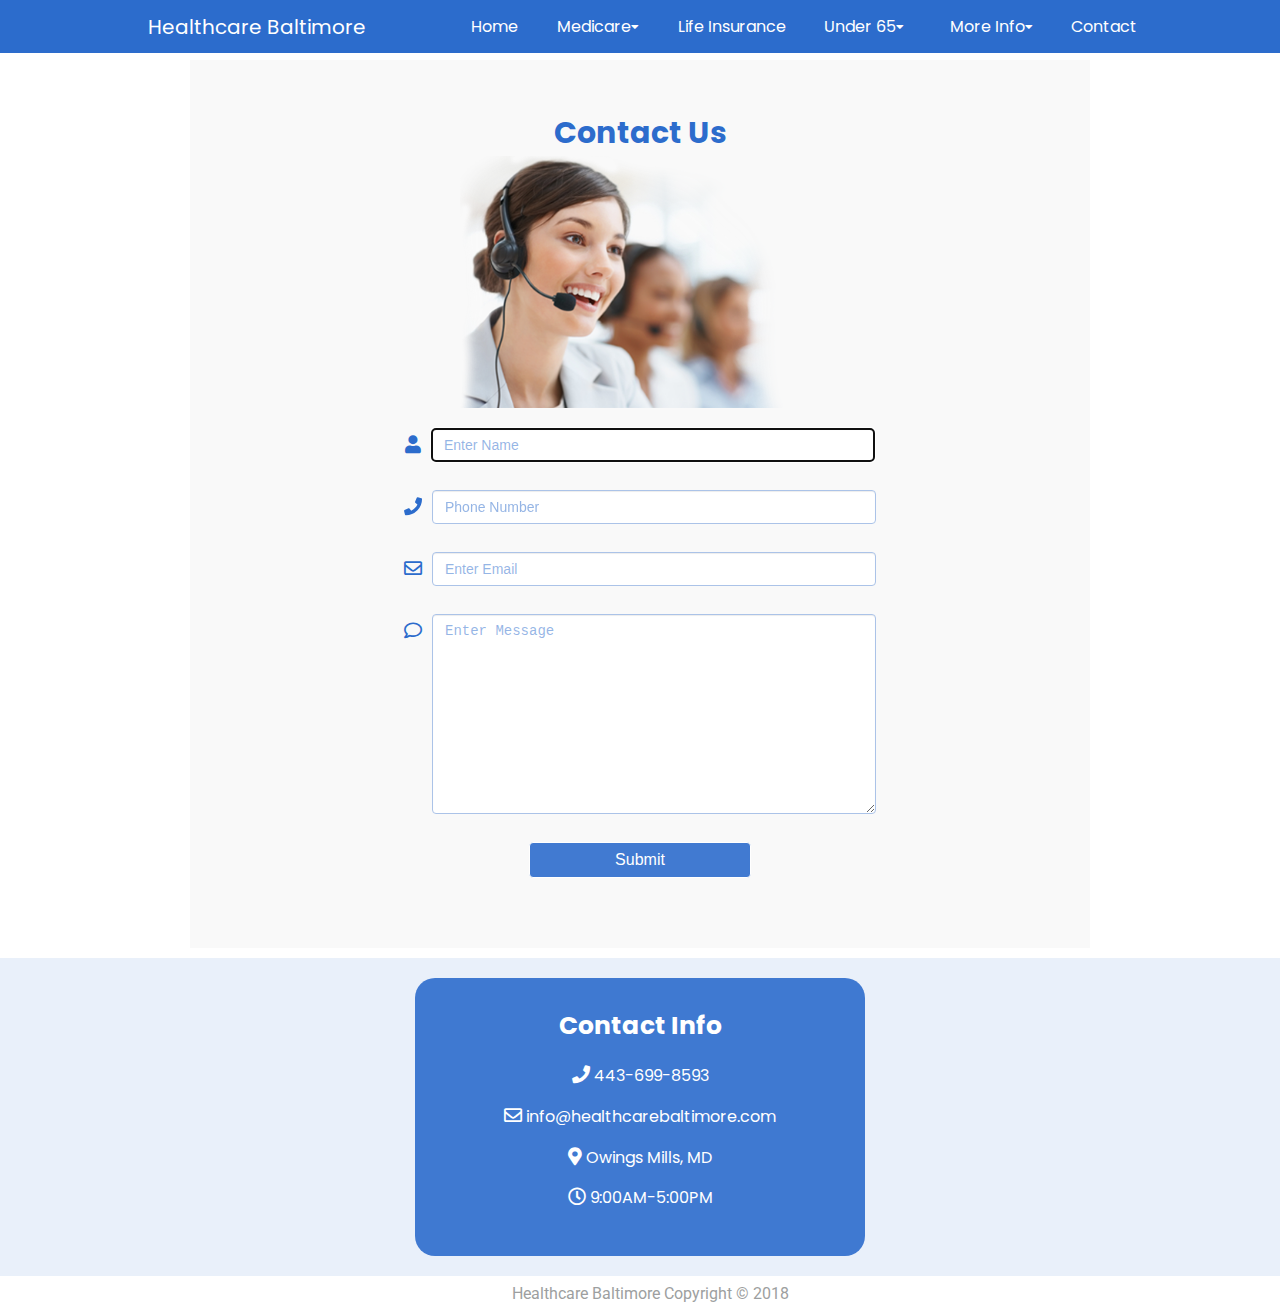
<file: contact.html>
<!DOCTYPE html>
<html>
  <head>
    <meta charset="utf-8">
    <meta name="viewport" content="width=device-width, initial-scale=1.0">
    
    <link href="https://fonts.googleapis.com/css?family=Poppins:300,400,500,600,700%7CRoboto%7CJosefin+Sans:100,300,400,500" rel="stylesheet" type="text/css">
    <link rel="stylesheet" href="https://use.fontawesome.com/releases/v5.1.0/css/all.css">
    <link rel="stylesheet" href="./css/style3.css">
    <title>Healthcare Baltimore</title>
  </head>
  <body>
 <div class="navTopContainer">
           <nav>
             
             <p id="brand">
               <a href="index.html">Healthcare Baltimore</a>
             </p>
             <div class="toggle">
               <a href="index.html">Healthcare Baltimore</a>
               <i class="fas fa-bars menu"></i>
             </div>
             <ul class="desktopView">
               <li><a href="index.html">Home</a></li>
               <li id="medicare" class="nestedMenu"><a href="#">Medicare <i class="fas fa-caret-down"></i></a>
                 <ul class="dropdownMenu hide">
                   <li class="medicareList"><a href="medicareSupplementPlan.html">Medicare Supplement Plans</a></li>
                   <li class="medicareList"><a href="medicareAdvantagePartC.html">Medicare Advantage (Part C)</a></li>
                 </ul>
               </li>
               <li><a href="lifeInsurance.html">Life Insurance</a></li>
               <li id="under65" class="nestedMenu"><a href="#">Under 65 <i class="fas fa-caret-down"></i></a>
                 <ul class="dropdownMenu hide">
                   <li class="under65List"><a href="individualHealthInsurance.html">Individual Healthcare</a></li>
                   <li class="under65List"><a href="groupHealthInsurance.html">Group Healthcare</a></li>
                 </ul>
               </li>
               <li id="moreInfo" class="nestedMenu"><a href="#">More Info <i class="fas fa-caret-down"></i></a>
                 <ul class="dropdownMenu hide">
                   <li class="moreInfoList"><a href="resources.html">Resources</a></li>
                   <li class="moreInfoList"><a href="seminars.html">Seminars</a></li>
                 </ul>
               </li>
               <li><a id="navBarContact" href="contact.html">Contact</a></li>
             </ul>
         </nav>
     </div>


    <section id="showcase">
      <div class="container" id="contentContainer">
        
          <div class="mainContent">
            <div class="showcase-one">

              <h2 id="contactUs">Contact Us</h2>
              <img class="photoTop" src="./img/contact-us.png" alt="">
              <div class="formContainer2">
              <form id="contactPageForm" action="./php/contact2.php" enctype="multipart/form-data" method="POST">
                
                <input type="hidden" name="sendtoemail" value="info@healthcarebaltimore.com">
                <input type='hidden' name='cgiemail-mailopt' value='sync' />
                
                <input type="hidden" name="subject" value="HealthcareBaltimore.com - Contact Form" />
                <input type="hidden" name="redirect" value="http://www.healthcarebaltimore.com" />

                <div class="form-group form-group2">
                  <div class="width100p2">
                    <label><i class="fas fa-user"></i> </label>
                    <input id="contactName2" class="form-control" type="text" name="name" value="" placeholder="Enter Name" required autofocus>
                  </div>
                </div>
                <div class="form-group form-group2">
                  <div class="width100p2">
                    <label><i class="fas fa-phone"></i> </label>
                    <input id="contactPhone2" class="form-control" type="tel" name="phone" value="" placeholder="Phone Number" required>
                  </div>
                </div>

                <div class="form-group form-group2">
                  <div class="width100p2">
                    <label><i class="far fa-envelope"></i> </label>
                    <input id="contactEmail2" class="form-control" type="email" name="email" value="" placeholder="Enter Email" required>
                  </div>
                </div>
                
                <div class="form-group form-group2">
                  <div class="width100p2">
                    <!-- <label>Message: </label> -->
                    <label for="message"> <i class="far fa-comment"></i></label>
                    <textarea id="contactMessage2" class="form-control form-control2" name="message" value="" placeholder="Enter Message" required></textarea>
                  </div>
                </div>
                <div class="form-group form-group2">
                <button type="submit" value="Send Message" class="btn btn-submit">Submit</button>
                </div>
                
                
              </form>
              </div>
            </div>
          </div>
       
      </div>
    </section>





    <section id="contact">
            <div class="contactFooterContainer">
              
              <div class="contactInfo">
                <h3 id="h3Contact">Contact Info</h3>
                <p class="eachContactInfo"><i class="fas fa-phone"></i> 443-699-8593</p>
                <p class="eachContactInfo"><i class="far fa-envelope"></i> info@healthcarebaltimore.com</p>
                <p class="eachContactInfo"><i class="fas fa-map-marker-alt"></i> Owings Mills, MD</p>
                <p class="eachContactInfo"><i class="far fa-clock"></i> 9:00AM-5:00PM</p>
              </div>
            </div>
        </section>

    <footer id="footer">
      <p id="copyrightText" class="text-center">Healthcare Baltimore Copyright &copy; 2018</p>
    </footer>

    <script
    src="https://code.jquery.com/jquery-3.2.1.js"
    integrity="sha256-DZAnKJ/6XZ9si04Hgrsxu/8s717jcIzLy3oi35EouyE="
    crossorigin="anonymous"></script>
    
  <script src="./js/app.js"></script>

  
</body>
</html>
</file>
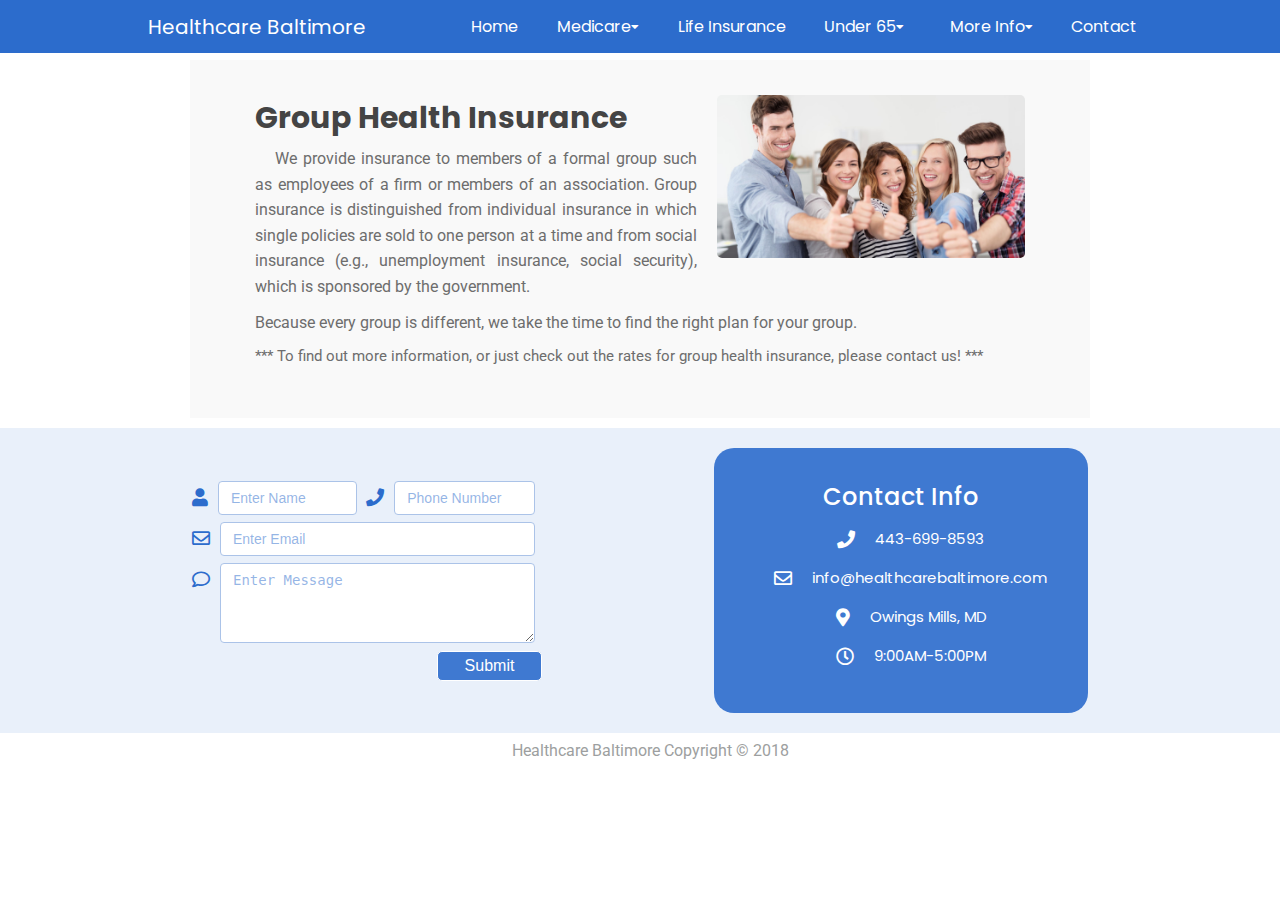
<file: groupHealthInsurance.html>
<!DOCTYPE html>
<html>
  <head>
    <meta charset="utf-8">
    <meta name="viewport" content="width=device-width, initial-scale=1.0">
    <link href="https://fonts.googleapis.com/css?family=Poppins:300,400,500,600,700%7CRoboto%7CJosefin+Sans:100,300,400,500" rel="stylesheet" type="text/css">
    <link rel="stylesheet" href="https://use.fontawesome.com/releases/v5.1.0/css/all.css">
    <link rel="stylesheet" href="./css/style2.css">
    <title>Healthcare Baltimore</title>
  </head>
  <body>
    <div class="navTopContainer">
              <nav>
                
                <p id="brand">
                  <a href="index.html">Healthcare Baltimore</a>
                </p>
                <div class="toggle">
                  <a href="index.html">Healthcare Baltimore</a>
                  <i class="fas fa-bars menu"></i>
                </div>
                <ul class="desktopView">
                  <li><a href="index.html">Home</a></li>
                  <li id="medicare" class="nestedMenu"><a href="#">Medicare <i class="fas fa-caret-down"></i></a>
                    <ul class="dropdownMenu hide">
                      <li class="medicareList"><a href="medicareSupplementPlan.html">Medicare Supplement Plans</a></li>
                      <li class="medicareList"><a href="medicareAdvantagePartC.html">Medicare Advantage (Part C)</a></li>
                    </ul>
                  </li>
                  <li><a href="lifeInsurance.html">Life Insurance</a></li>
                  <li id="under65" class="nestedMenu"><a href="#">Under 65 <i class="fas fa-caret-down"></i></a>
                    <ul class="dropdownMenu hide">
                      <li class="under65List"><a href="individualHealthInsurance.html">Individual Healthcare</a></li>
                      <li class="under65List"><a href="groupHealthInsurance.html">Group Healthcare</a></li>
                    </ul>
                  </li>
                  <li id="moreInfo" class="nestedMenu"><a href="#">More Info <i class="fas fa-caret-down"></i></a>
                    <ul class="dropdownMenu hide">
                      <li class="moreInfoList"><a href="resources.html">Resources</a></li>
                      <li class="moreInfoList"><a href="seminars.html">Seminars</a></li>
                    </ul>
                  </li>
                  <li><a id="navBarContact" href="contact.html">Contact</a></li>
                </ul>
            </nav>
        </div>


<section id="showcase">
  <div class="container" id="contentContainer">
    <div class="row">
          <div class="col-md-12 col-sm-12 mainContent">
            <div class="showcase-one">

              <img class="photoTop" src="./img/adultsHappy3.jpg" alt="">
              <h2>Group Health Insurance</h2>
              
              <p>We provide insurance to members of a formal group such as employees of a firm or members of an association. Group insurance is distinguished from individual insurance in which single policies are sold to one person at a time and from social insurance (e.g., unemployment insurance, social security), which is sponsored by the government.
              </p>
              <p class="noIndent">
                Because every group is different, we take the time to find the right plan for your group. 
              </p>

              <p class="noIndent smallText">
                *** To find out more information, or just check out the rates for group health insurance, please contact us! ***
              </p>
            
              
            </div>
          </div>
        </div>
      </div>
    </section>





   <section class="contactContainer">
               <div class="contactFooterContainer flexColumn">
                 <div class="formContainer">
                   <form class="info-left" action="./php/contact2.php" enctype="multipart/form-data" method="POST">

                     <input type="hidden" name="sendtoemail" value="info@healthcarebaltimore.com">
                     <input type='hidden' name='cgiemail-mailopt' value='sync' />
                     
                     <input type="hidden" name="subject" value="HealthcareBaltimore.com - Contact Form" />
                     <input type="hidden" name="redirect" value="http://www.healthcarebaltimore.com" />

                     <div class="form-group">
                       <div class="grouping">
                         <label><i class="fas fa-user"></i> </label>
                         <input id="contactName" class="form-control" type="text" name="name" value="" placeholder="Enter Name">
                       </div>
                       <div class="grouping">
                         <label><i class="fas fa-phone"></i> </label>
                         <input id="contactPhone" class="form-control" type="tel" name="phone" value="" placeholder="Phone Number">
                       </div>
                     </div>

                     <div class="form-group">
                       <div class="width100">
                         <label><i class="far fa-envelope"></i> </label>
                         <input id="contactEmail" class="form-control"  type="email" name="email" value="" placeholder="Enter Email">
                       </div>
                     </div>

                     <div class="form-group">
                       <div class="width100">
                         <label for="message"> <i class="far fa-comment"></i></label>
                         <textarea id="contactMessage" class="form-control" name="message" value="" placeholder="Enter Message"></textarea>
                       </div>
                     </div>
                     <button class="btn btn-submit">Submit</button>
                   </form>
                 </div>
                 <div class="contactInfo info-right">
                   <h3 id="h3Contact">Contact Info</h3>
                   <p class="eachContactInfo"><i class="fas fa-phone"></i> 443-699-8593</p>
                   <p class="eachContactInfo"><i class="far fa-envelope"></i> info@healthcarebaltimore.com</p>
                   <p class="eachContactInfo"><i class="fas fa-map-marker-alt"></i> Owings Mills, MD</p>
                   <p class="eachContactInfo"><i class="far fa-clock"></i> 9:00AM-5:00PM</p>
                 </div>
               </div>
             </section>

    <footer id="footer">
      <p id="copyrightText">Healthcare Baltimore Copyright &copy; 2018</p>
    </footer>

    <script
    src="https://code.jquery.com/jquery-3.2.1.js"
    integrity="sha256-DZAnKJ/6XZ9si04Hgrsxu/8s717jcIzLy3oi35EouyE="
    crossorigin="anonymous"></script>
    
    <script src="./js/app.js"></script>
  
</body>
</html>
</file>
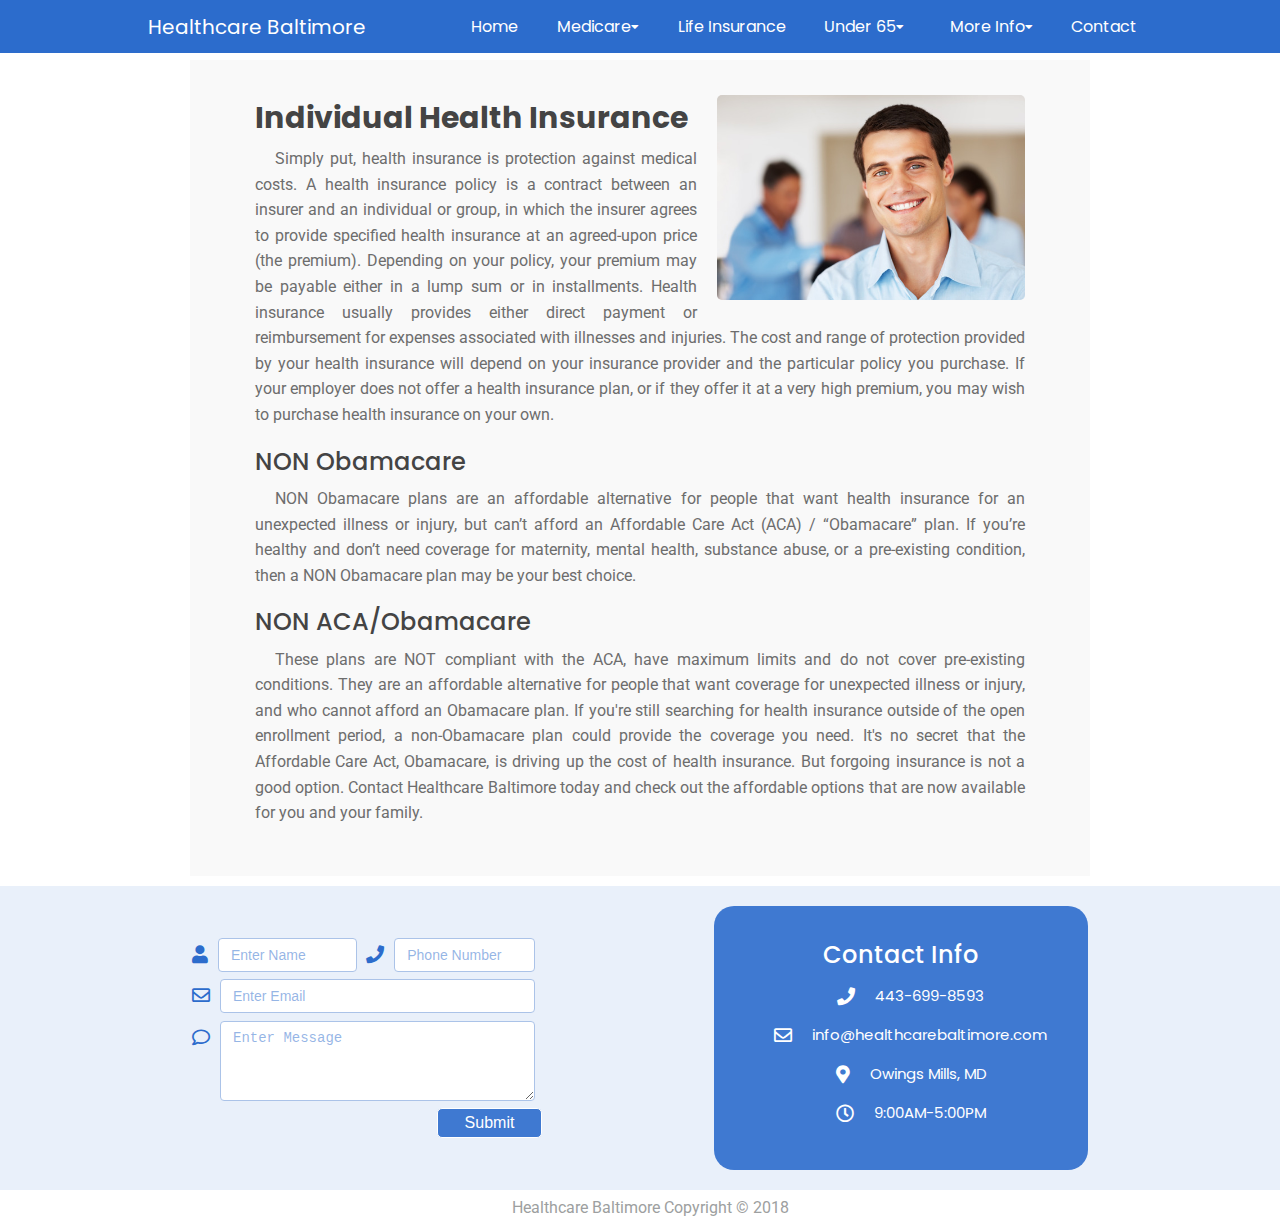
<file: individualHealthInsurance.html>
<!DOCTYPE html>
<html>
  <head>
    <meta charset="utf-8">
    <meta name="viewport" content="width=device-width, initial-scale=1.0">
    <link href="https://fonts.googleapis.com/css?family=Poppins:300,400,500,600,700%7CRoboto%7CJosefin+Sans:100,300,400,500" rel="stylesheet" type="text/css">
    <link rel="stylesheet" href="https://use.fontawesome.com/releases/v5.1.0/css/all.css">
    <link rel="stylesheet" href="./css/style2.css">
    <title>Healthcare Baltimore</title>
  
  </head>
  <body>
    <div class="navTopContainer">
              <nav>
                
                <p id="brand">
                  <a href="index.html">Healthcare Baltimore</a>
                </p>
                <div class="toggle">
                  <a href="index.html">Healthcare Baltimore</a>
                  <i class="fas fa-bars menu"></i>
                </div>
                <ul class="desktopView">
                  <li><a href="index.html">Home</a></li>
                  <li id="medicare" class="nestedMenu"><a href="#">Medicare <i class="fas fa-caret-down"></i></a>
                    <ul class="dropdownMenu hide">
                      <li class="medicareList"><a href="medicareSupplementPlan.html">Medicare Supplement Plans</a></li>
                      <li class="medicareList"><a href="medicareAdvantagePartC.html">Medicare Advantage (Part C)</a></li>
                    </ul>
                  </li>
                  <li><a href="lifeInsurance.html">Life Insurance</a></li>
                  <li id="under65" class="nestedMenu"><a href="#">Under 65 <i class="fas fa-caret-down"></i></a>
                    <ul class="dropdownMenu hide">
                      <li class="under65List"><a href="individualHealthInsurance.html">Individual Healthcare</a></li>
                      <li class="under65List"><a href="groupHealthInsurance.html">Group Healthcare</a></li>
                    </ul>
                  </li>
                  <li id="moreInfo" class="nestedMenu"><a href="#">More Info <i class="fas fa-caret-down"></i></a>
                    <ul class="dropdownMenu hide">
                      <li class="moreInfoList"><a href="resources.html">Resources</a></li>
                      <li class="moreInfoList"><a href="seminars.html">Seminars</a></li>
                    </ul>
                  </li>
                  <li><a id="navBarContact" href="contact.html">Contact</a></li>
                </ul>
            </nav>
        </div>


<section id="showcase">
  <div class="container" id="contentContainer">
    <div class="row">
          <div class="mainContent">
            <div class="showcase-one">
              <img class="photoTop" src="./img/individual3.jpg" alt="">
              <h2>Individual Health Insurance</h2>
              
              <p>Simply put, health insurance is protection against medical costs. A health insurance policy is a contract between an insurer and an individual or group, in which the insurer agrees to provide specified health insurance at an agreed-upon price (the premium). Depending on your policy, your premium may be payable either in a lump sum or in installments. Health insurance usually provides either direct payment or reimbursement for expenses associated with illnesses and injuries. The cost and range of protection provided by your health insurance will depend on your insurance provider and the particular policy you purchase. If your employer does not offer a health insurance plan, or if they offer it at a very high premium, you may wish to purchase health insurance on your own.
              </p>
            
              <h3 class="text-capitalize">NON Obamacare </h3>
              <p>NON Obamacare plans are an affordable alternative for people that want health insurance for an unexpected illness or injury, but can’t afford an Affordable Care Act (ACA) / “Obamacare” plan. If you’re healthy and don’t need coverage for maternity, mental health, substance abuse, or a pre-existing condition, then a NON Obamacare plan may be your best choice.</p>
            
              <h3 class="text-capitalize">NON ACA/Obamacare </h3>
              <p>
                These plans are NOT compliant with the ACA, have maximum limits and do not cover pre-existing conditions. They are an affordable alternative for people that want coverage for unexpected illness or injury, and who cannot afford an Obamacare plan.
                If you're still searching for health insurance outside of the open enrollment period, a non-Obamacare plan could provide the coverage you need. It's no secret that the Affordable Care Act, Obamacare, is driving up the cost of health insurance. But forgoing insurance is not a good option.  Contact Healthcare Baltimore today and check out the affordable options that are now available for you and your family.
              </p>
            </div>
          </div>
        </div>
      </div>
    </section>





 
    <section class="contactContainer">
                <div class="contactFooterContainer flexColumn">
                  <div class="formContainer">
                    <form class="info-left" action="./php/contact2.php" enctype="multipart/form-data" method="POST">

                      <input type="hidden" name="sendtoemail" value="info@healthcarebaltimore.com">
                      <input type='hidden' name='cgiemail-mailopt' value='sync' />
                      
                      <input type="hidden" name="subject" value="HealthcareBaltimore.com - Contact Form" />
                      <input type="hidden" name="redirect" value="http://www.healthcarebaltimore.com" />

                      <div class="form-group">
                        <div class="grouping">
                          <label><i class="fas fa-user"></i> </label>
                          <input id="contactName" class="form-control" type="text" name="name" value="" placeholder="Enter Name">
                        </div>
                        <div class="grouping">
                          <label><i class="fas fa-phone"></i> </label>
                          <input id="contactPhone" class="form-control" type="tel" name="phone" value="" placeholder="Phone Number">
                        </div>
                      </div>

                      <div class="form-group">
                        <div class="width100">
                          <label><i class="far fa-envelope"></i> </label>
                          <input id="contactEmail" class="form-control" type="email" name="email" value="" placeholder="Enter Email">
                        </div>
                      </div>

                      <div class="form-group">
                        <div class="width100">
                          <label for="message"> <i class="far fa-comment"></i></label>
                          <textarea id="contactMessage" class="form-control" name="message" value="" placeholder="Enter Message"></textarea>
                        </div>
                      </div>
                      <button class="btn btn-submit">Submit</button>
                    </form>
                  </div>
                  <div class="contactInfo info-right">
                    <h3 id="h3Contact">Contact Info</h3>
                    <p class="eachContactInfo"><i class="fas fa-phone"></i> 443-699-8593</p>
                    <p class="eachContactInfo"><i class="far fa-envelope"></i> info@healthcarebaltimore.com</p>
                    <p class="eachContactInfo"><i class="fas fa-map-marker-alt"></i> Owings Mills, MD</p>
                    <p class="eachContactInfo"><i class="far fa-clock"></i> 9:00AM-5:00PM</p>
                  </div>
                </div>
              </section>

    <footer id="footer">
      <p id="copyrightText">Healthcare Baltimore Copyright &copy; 2018</p>
    </footer>

    <script
    src="https://code.jquery.com/jquery-3.2.1.js"
    integrity="sha256-DZAnKJ/6XZ9si04Hgrsxu/8s717jcIzLy3oi35EouyE="
    crossorigin="anonymous"></script>
    
    <script src="./js/app.js"></script>
  
</body>
</html>
</file>
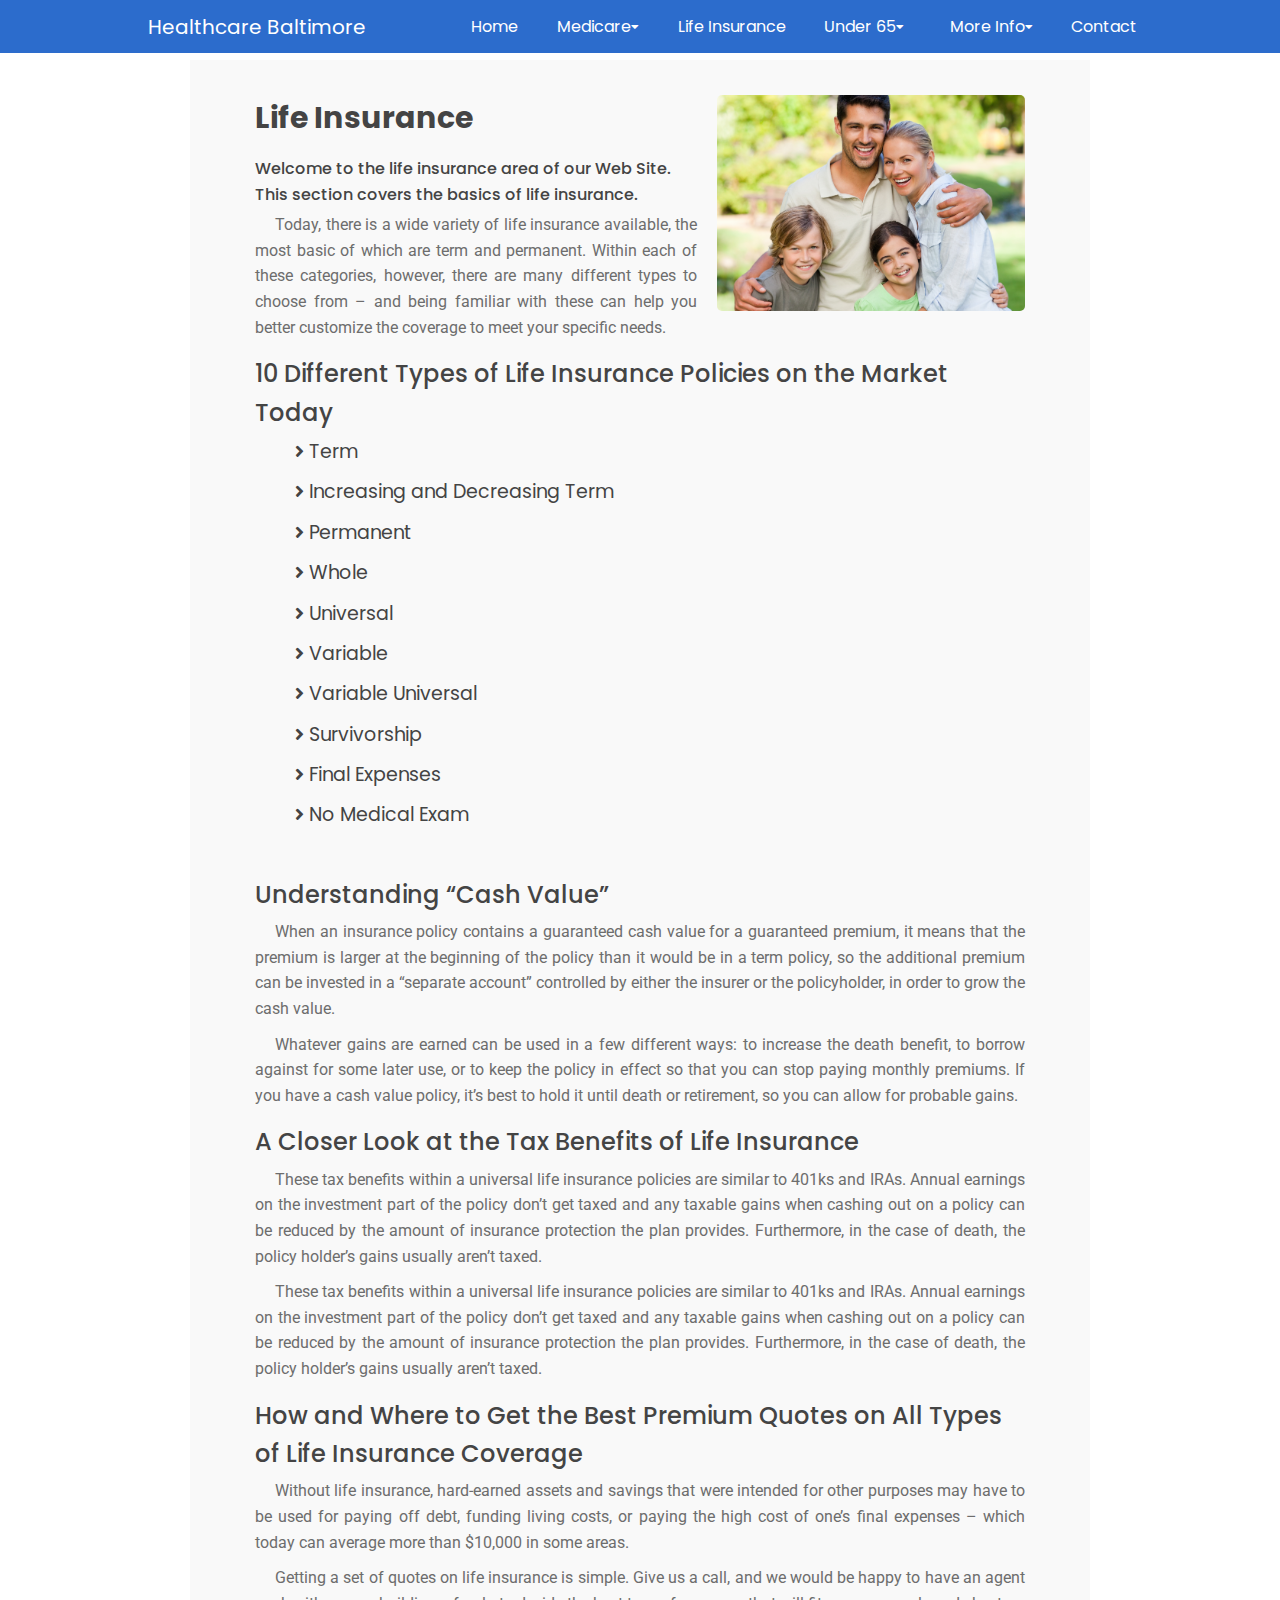
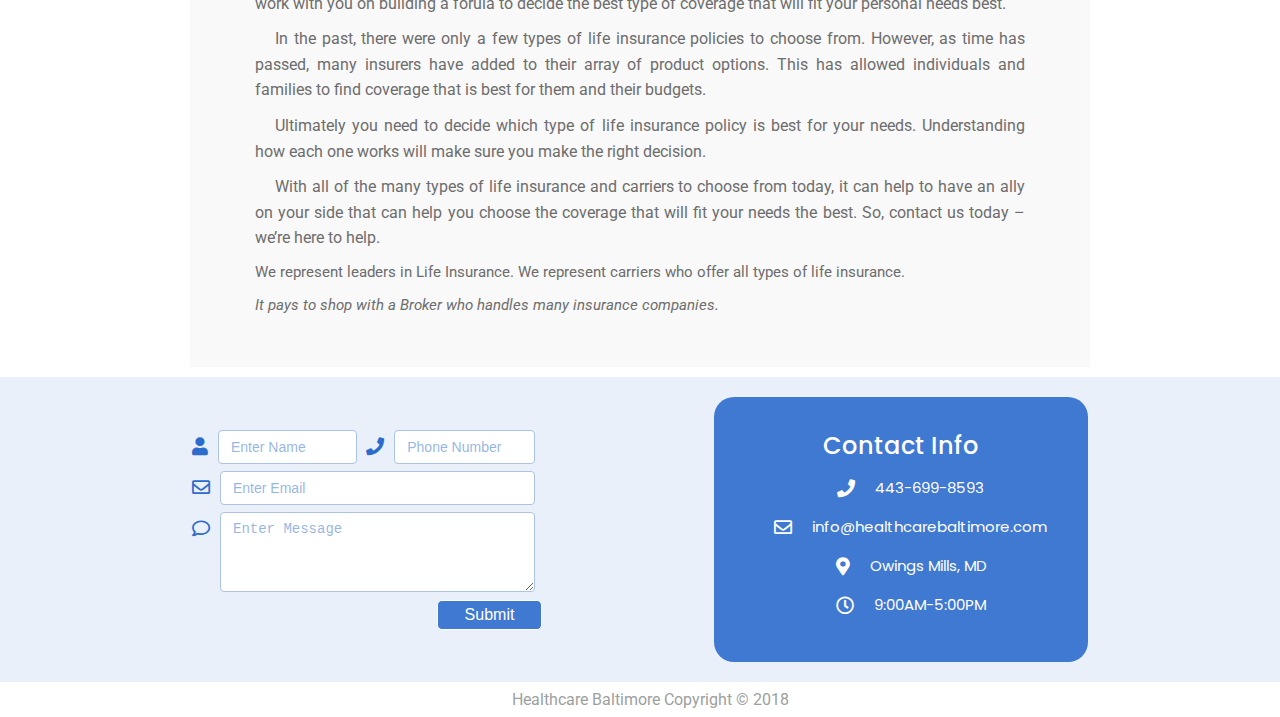
<file: lifeInsurance.html>
<!DOCTYPE html>
<html>
  <head>
    <meta charset="utf-8">
    <meta name="viewport" content="width=device-width, initial-scale=1.0">
    <link href="https://fonts.googleapis.com/css?family=Poppins:300,400,500,600,700%7CRoboto%7CJosefin+Sans:100,300,400,500" rel="stylesheet" type="text/css">
    <link rel="stylesheet" href="https://use.fontawesome.com/releases/v5.1.0/css/all.css">
    <link rel="stylesheet" href="./css/style2.css">
    <title>Healthcare Baltimore</title>
  </head>
<body>
  <div class="navTopContainer">
            <nav>
              
              <p id="brand">
                <a href="index.html">Healthcare Baltimore</a>
              </p>
              <div class="toggle">
                <a href="index.html">Healthcare Baltimore</a>
                <i class="fas fa-bars menu"></i>
              </div>
              <ul class="desktopView">
                <li><a href="index.html">Home</a></li>
                <li id="medicare" class="nestedMenu"><a href="#">Medicare <i class="fas fa-caret-down"></i></a>
                  <ul class="dropdownMenu hide">
                    <li class="medicareList"><a href="medicareSupplementPlan.html">Medicare Supplement Plans</a></li>
                    <li class="medicareList"><a href="medicareAdvantagePartC.html">Medicare Advantage (Part C)</a></li>
                  </ul>
                </li>
                <li><a href="lifeInsurance.html">Life Insurance</a></li>
                <li id="under65" class="nestedMenu"><a href="#">Under 65 <i class="fas fa-caret-down"></i></a>
                  <ul class="dropdownMenu hide">
                    <li class="under65List"><a href="individualHealthInsurance.html">Individual Healthcare</a></li>
                    <li class="under65List"><a href="groupHealthInsurance.html">Group Healthcare</a></li>
                  </ul>
                </li>
                <li id="moreInfo" class="nestedMenu"><a href="#">More Info <i class="fas fa-caret-down"></i></a>
                  <ul class="dropdownMenu hide">
                    <li class="moreInfoList"><a href="resources.html">Resources</a></li>
                    <li class="moreInfoList"><a href="seminars.html">Seminars</a></li>
                  </ul>
                </li>
                <li><a id="navBarContact" href="contact.html">Contact</a></li>
              </ul>
          </nav>
      </div>

  <section id="showcase">
    <div class="container" id="contentContainer">
      <div class="row">
          <div class="col-md-12 col-sm-12 mainContent">
            <div class="showcase-one">
               <img class="photoTop" src="./img/happy-family.jpg" alt="">
              <h2>Life Insurance</h2>
              <h3 class="text-capitalize h3smaller">Welcome to the life insurance area of our Web Site. This section covers the basics of life insurance. </h3>
              <p>Today, there is a wide variety of life insurance available, the most basic of which are term and permanent. Within each of these categories, however, there are many different types to choose from – and being familiar with these can help you better customize the coverage to meet your specific needs.</p>

              <h3 class="text-capitalize">10 Different Types of Life Insurance Policies on the Market Today</h3>
              <div class="tenTypesContainer">
                <p class="tenTypes"><i class="fas fa-angle-right"></i> Term</p>
                <div class="tenTypesTextBox">
                  <h4>Term Life Insurance Policies</h4>
                  <p class="tenTypesText">
                    Term life insurance is considered to be the most basic of life insurance that can be purchased. This is because term life offers just pure death benefit protection only, without any cash value builds up within the policy. Because of this, term life insurance is often very affordable – especially for those applicants who are younger and in good health at the time they apply for the coverage. 
                  </p>
                  <p class="tenTypesText">
                  	With term life insurance, coverage is purchased for a certain length of time, such as for ten years, 15 years, 20 years, 25 years, and 30 years – and in some cases, even longer. There is also a 1-year renewable term life insurance option that is offered by many of the best life insurance carriers.
                  </p>
                  <p class="tenTypesText">
                  	Typically, when purchasing a level term life insurance policy, the amount of the premium will remain the same throughout the period that the policy is in force. Provided that the insured survives throughout the time period of the policy, and he or she wishes to remain covered by life insurance, they will need to re-qualify for a new policy at their then-current age and health status. At that time, the premium on a new life insurance policy may be quite a bit higher. In some cases, a term life insurance policy may have an option to convert the coverage over into a permanent life insurance plan.
                  </p>
                </div>
              </div>
              
              <div class="tenTypesContainer">
                <p class="tenTypes"><i class="fas fa-angle-right"></i> Increasing and Decreasing Term</p>
                <div class="tenTypesTextBox">
                 <h4>Increasing and Decreasing Term Life Insurance Coverage</h4>
                 <p class="tenTypesText">
                  On some types of term life insurance, the death benefit will go down over time. These are known as decreasing term life insurance policies. (The premium, however, will usually remain the same). With a decreasing term policy, the policy ends when the death benefit reaches zero.
                </p>
                <p class="tenTypesText">
                	An individual may want to purchase a decreasing term life insurance policy to cover the balance of their unpaid mortgage. Each year, as the amount of the mortgage balance decreases, so does the amount of the insurance coverage – until eventually both will end.
                </p>
                <p class="tenTypesText">
                	There are also term policies where the death benefit increases over time. Often, this benefit will be purchased as a cost of living rider on the policy. A young parent may consider this type of policy as their coverage needs increase.
                </p>
              </div>
            </div>

            <div class="tenTypesContainer">
              <p class="tenTypes"><i class="fas fa-angle-right"></i> Permanent</p>
              <div class="tenTypesTextBox">
              	<h4>Permanent Life Insurance Coverage</h4>
                <p class="tenTypesText">
                  Permanent Life Insurance is different from term insurance, because it offers both death benefit protection, as well as a cash value component. It also differs because as the name suggests, it does not have a time limit like term insurance, but rather is intended to last for the remainder of the insured’s lifetime – provided that the premium is paid. There are many different types of permanent life insurance.
                </p>
              </div>
            </div>

            <div class="tenTypesContainer">
              <p class="tenTypes"><i class="fas fa-angle-right"></i> Whole</p>
              <div class="tenTypesTextBox">
              	<h4>Whole Life Insurance Coverage</h4>
                <p class="tenTypesText">
                  The simplest type of permanent life insurance coverage is Whole Life. With this type of coverage, the premium amount is locked in, and will remain the same throughout the entire lifetime of the policy. This can be helpful for those who need to stick to a budget. It also means that if a person purchases a whole life policy at a very young age, they will still pay the same amount of premium when they get older – regardless of advancing age, or even an adverse health issue.
                </p>
                <p class="tenTypesText">
                 In some cases, where a person’s pre-existing conditions require the individual to buy high risk life insurance, some graded whole life policies are the only option.
               </p>
               <p class="tenTypesText">
                 The cash that is in the cash value (see below for cash value explanation) component of a whole life insurance policy is allowed to grow on a tax-deferred basis. This means that the gain on these funds will not be taxed until or unless they are withdrawn – allowing them to compound exponentially over time.
               </p>
               <p class="tenTypesText">
                 At first, the cash in a whole life insurance policy will grow slowly. This is because the majority of the early premium dollars will go towards paying the agent’s commission and the insurance costs. However, over the years, the cash in a whole life policy can steadily grow, often with a minimum guaranteed rate of return.
               </p>
               <p class="tenTypesText">
                 Some whole life insurance policies will even provide dividends to their policyholders. Because these are considered to be a return of premium to the policyholder, they are also not taxed. Dividends can also help the cash value in a policy grow significantly – although they are never guaranteed.
               </p>
             </div>
           </div>

           <div class="tenTypesContainer">
            <p class="tenTypes"><i class="fas fa-angle-right"></i> Universal</p>
            <div class="tenTypesTextBox">
             <h4>Universal Life Insurance Coverage</h4>
             <p class="tenTypesText">
              Another form of permanent coverage is Universal Life Insurance. This type of life insurance also provides a death benefit and a cash value component where the funds are allowed to grow tax-deferred.
            </p>
            <p class="tenTypesText">
              Universal Life Insurance is more flexible than whole life coverage, though. This is because the policyholder is allowed – within certain guidelines – to choose how much of his or her premium dollars will go towards the policy’s death benefit, and how much will go towards the policy’s cash value.
            </p>
            <p class="tenTypesText">
              Because universal life is a permanent life insurance policy, the policyholder will have access to their cash value account. So, just as with a whole life plan, the cash can be borrowed or withdrawn for any reason – including paying off debt, supplementing retirement income, or even going on a vacation.
            </p>
          </div>
        </div>

        <div class="tenTypesContainer">
          <p class="tenTypes"><i class="fas fa-angle-right"></i> Variable</p>
          <div class="tenTypesTextBox">
           <h4>Variable Life Insurance Coverage</h4>
           <p class="tenTypesText">
            Variable Life Insurance is also a form of permanent life insurance coverage. These types of life insurance policies offer a death benefit, as well as a cash component. However, with variable life insurance, the policyholder can take part in a variety of different investment options, such as equities.
          </p>
          <p class="tenTypesText">
            This means that their funds have the opportunity to grow a great deal more than the funds in a whole life policy can. It also means that there can be more risk as funds are exposed to the ups and downs of the equities market.
          </p>
          <p class="tenTypesText">
            It is important to note that while the policyholder can increase their funds based on market movements, their cash is not invested directly in the market. Rather, it is invested in “sub-accounts” by the insurance company.
          </p>
          <p class="tenTypesText">
            With a variable life insurance policy, the death benefit may go up or down – however; it will not go below the set guaranteed amount. This is usually the original amount of death benefit that is purchased at the time of policy application.
          </p>
        </div>
      </div>

      <div class="tenTypesContainer">
        <p class="tenTypes"><i class="fas fa-angle-right"></i> Variable Universal</p>
        <div class="tenTypesTextBox">
         <h4>Variable Universal Life Insurance Coverage</h4>
         <p class="tenTypesText">
          Variable Universal Life Insurance is similar to regular universal life insurance coverage, except in this case, the policyholder is allowed to invest the cash in their policy into different types of investments such as mutual funds. Also, there will be no guaranteed minimum cash value in this type of policy.
        </p>
      </div>
    </div>

    <div class="tenTypesContainer">
      <p class="tenTypes"><i class="fas fa-angle-right"></i> Survivorship</p>
      <div class="tenTypesTextBox">
       <h4>Survivorship Life Insurance Coverage</h4>
       <p class="tenTypesText">
        With a Survivorship Life Insurance policy, there is more than one person that is covered. These policies can be set up in a couple of different ways. One way is first to die. With this type of policy, the coverage is designed to pay out when the first person passes away.
      </p>
      <p class="tenTypesText">
        In most instances, the premium that is charged for this type of policy can be higher than for a policy on just one insured. However, it can often be less than purchasing two separate life insurance policies.
      </p>
      <p class="tenTypesText">
        There are also joint and survivor, or last to die life insurance policies. With these policies, the coverage pays out when the second person on the coverage passes away. These can either be term or permanent coverage.
      </p>
      <p class="tenTypesText">
        These policies can also have other advantages, in that they typically will cost less than two separate life insurance policies, and they may have less strict underwriting criteria – especially if one of the individuals is in very good health.
      </p>
    </div>
  </div>

  <div class="tenTypesContainer">
    <p class="tenTypes"><i class="fas fa-angle-right"></i> Final Expenses</p>
    <div class="tenTypesTextBox">
     <h4>Final Expense Life Insurance Coverage</h4>
     <p class="tenTypesText">
      Final Expense Life insurance coverage is often called burial insurance and is purchased by those who are considered “seniors,” or between the ages of 50 and 85 – although there are some insurance companies who will sell policies to applicants who are older.
    </p>
    <p class="tenTypesText">
      This type of coverage is typically geared towards those who want to ensure that their loved ones will not be saddled with the high cost of a funeral and other related expenses such as a headstone, burial, flowers, and memorial service.
    </p>
    <p class="tenTypesText">
      Today, the average cost of such items nationwide can be in the range of $10,000 – an amount that many families just simply do not have readily available. So, a final expense life insurance policy can help.
    </p>
    <p class="tenTypesText">
      Final expense coverage can be either term or permanent – and oftentimes the underwriting requirements are not stringent. Also, the premium cost for this type of coverage is usually not high, even though the applicants are usually older.
    </p>
  </div>
</div>

<div class="tenTypesContainer">
  <p class="tenTypes"><i class="fas fa-angle-right"></i> No Medical Exam</p>
  <div class="tenTypesTextBox">
   <h4>No Medical Exam Life Insurance Coverage</h4>
   <p class="tenTypesText">
    As its name implies, No Medical Exam Life Insurance coverage will not require that an applicant undergo a medical examination as a part of the underwriting process. In many cases, when applying for life insurance, individuals must meet with a paramedical professional who will ask them in-depth health questions, and will also take from them a blood and urine sample.
  </p>
  <p class="tenTypesText">
    Because of this, those who have certain types of adverse health conditions may be denied for the life insurance that they need. But, with no medical exam coverage, they could be approved for the coverage that they need – and, because there are no medical underwriting requirements to contend with, these policies are often approved within just a day or two after application.
  </p>
  <p class="tenTypesText">
    While no medical exam life insurance is the best option for some, we recommend if you feel passing a typical life insurance medical exam is possible, that you try one of the above options before choosing this type of life insurance. This will ensure you are getting the best bang for your buck, and possibly help achieve lower premium rates.
  </p>
</div>
</div> 

</div> 
</div> 

<div class="col-md-12 col-sm-12 mainContent">
  <div class="showcase-one">
    <h3 class="text-capitalize">Understanding “Cash Value”</h3>
    <p>
      When an insurance policy contains a guaranteed cash value for a guaranteed premium, it means that the premium is larger at the beginning of the policy than it would be in a term policy, so the additional premium can be invested in a “separate account” controlled by either the insurer or the policyholder, in order to grow the cash value.
    </p>
    <p>
      Whatever gains are earned can be used in a few different ways: to increase the death benefit, to borrow against for some later use, or to keep the policy in effect so that you can stop paying monthly premiums. If you have a cash value policy, it’s best to hold it until death or retirement, so you can allow for probable gains.
    </p>

    <h3 class="text-capitalize">A Closer Look at the Tax Benefits of Life Insurance</h3>
    <p>
      These tax benefits within a universal life insurance policies are similar to 401ks and IRAs. Annual earnings on the investment part of the policy don’t get taxed and any taxable gains when cashing out on a policy can be reduced by the amount of insurance protection the plan provides. Furthermore, in the case of death, the policy holder’s gains usually aren’t taxed.
    </p>
    <p>
      These tax benefits within a universal life insurance policies are similar to 401ks and IRAs. Annual earnings on the investment part of the policy don’t get taxed and any taxable gains when cashing out on a policy can be reduced by the amount of insurance protection the plan provides. Furthermore, in the case of death, the policy holder’s gains usually aren’t taxed.
    </p>
    <h3 class="text-capitalize">How and Where to Get the Best Premium Quotes on All Types of Life Insurance Coverage</h3>
    <p>
      Without life insurance, hard-earned assets and savings that were intended for other purposes may have to be used for paying off debt, funding living costs, or paying the high cost of one’s final expenses – which today can average more than $10,000 in some areas.
    </p>
    <p>
      Getting a set of quotes on life insurance is simple. Give us a call, and we would be happy to have an agent work with you on building a forula to decide the best type of coverage that will fit your personal needs best.
    </p>
    <p>
      In the past, there were only a few types of life insurance policies to choose from. However, as time has passed, many insurers have added to their array of product options. This has allowed individuals and families to find coverage that is best for them and their budgets.
    </p>
    <p>
      Ultimately you need to decide which type of life insurance policy is best for your needs.  Understanding how each one works will make sure you make the right decision.
    </p>
    <p>
      With all of the many types of life insurance and carriers to choose from today, it can help to have an ally on your side that can help you choose the coverage that will fit your needs the best. So, contact us today – we’re here to help.
    </p>
    <p class="noIndent smallText">
      We represent leaders in Life Insurance. We represent carriers who offer all types of life insurance.
    </p>
    <p class="noIndent smallText">
      <em>It pays to shop with a Broker who handles many insurance companies.</em>
    </p>
  </div>
</div>
</div> 
</div>
</section>







<section class="contactContainer">
            <div class="contactFooterContainer flexColumn">
              <div class="formContainer">
                <form class="info-left" action="./php/contact2.php" enctype="multipart/form-data" method="POST">

                  <input type="hidden" name="sendtoemail" value="info@healthcarebaltimore.com">
                  <input type='hidden' name='cgiemail-mailopt' value='sync' />
                  
                  <input type="hidden" name="subject" value="HealthcareBaltimore.com - Contact Form" />
                  <input type="hidden" name="redirect" value="http://www.healthcarebaltimore.com" />

                  <div class="form-group">
                    <div class="grouping">
                      <label><i class="fas fa-user"></i> </label>
                      <input id="contactName" class="form-control" type="text" name="name" value="" placeholder="Enter Name">
                    </div>
                    <div class="grouping">
                      <label><i class="fas fa-phone"></i> </label>
                      <input id="contactPhone" class="form-control" type="tel" name="phone" value="" placeholder="Phone Number">
                    </div>
                  </div>

                  <div class="form-group">
                    <div class="width100">
                      <label><i class="far fa-envelope"></i> </label>
                      <input id="contactEmail" class="form-control" type="email" name="email" value="" placeholder="Enter Email">
                    </div>
                  </div>

                  <div class="form-group">
                    <div class="width100">
                      <label for="message"> <i class="far fa-comment"></i></label>
                      <textarea id="contactMessage" class="form-control" name="message" value="" placeholder="Enter Message"></textarea>
                    </div>
                  </div>
                  <button class="btn btn-submit">Submit</button>
                </form>
              </div>
              <div class="contactInfo info-right">
                <h3 id="h3Contact">Contact Info</h3>
                <p class="eachContactInfo"><i class="fas fa-phone"></i> 443-699-8593</p>
                <p class="eachContactInfo"><i class="far fa-envelope"></i> info@healthcarebaltimore.com</p>
                <p class="eachContactInfo"><i class="fas fa-map-marker-alt"></i> Owings Mills, MD</p>
                <p class="eachContactInfo"><i class="far fa-clock"></i> 9:00AM-5:00PM</p>
              </div>
            </div>
          </section>

<footer id="footer">
  <p id="copyrightText">Healthcare Baltimore Copyright &copy; 2018</p>
</footer>


    <script
    src="https://code.jquery.com/jquery-3.2.1.js"
    integrity="sha256-DZAnKJ/6XZ9si04Hgrsxu/8s717jcIzLy3oi35EouyE="
    crossorigin="anonymous"></script>
    

  <script src="./js/app.js">
  </script>
</body>
</html>
</file>
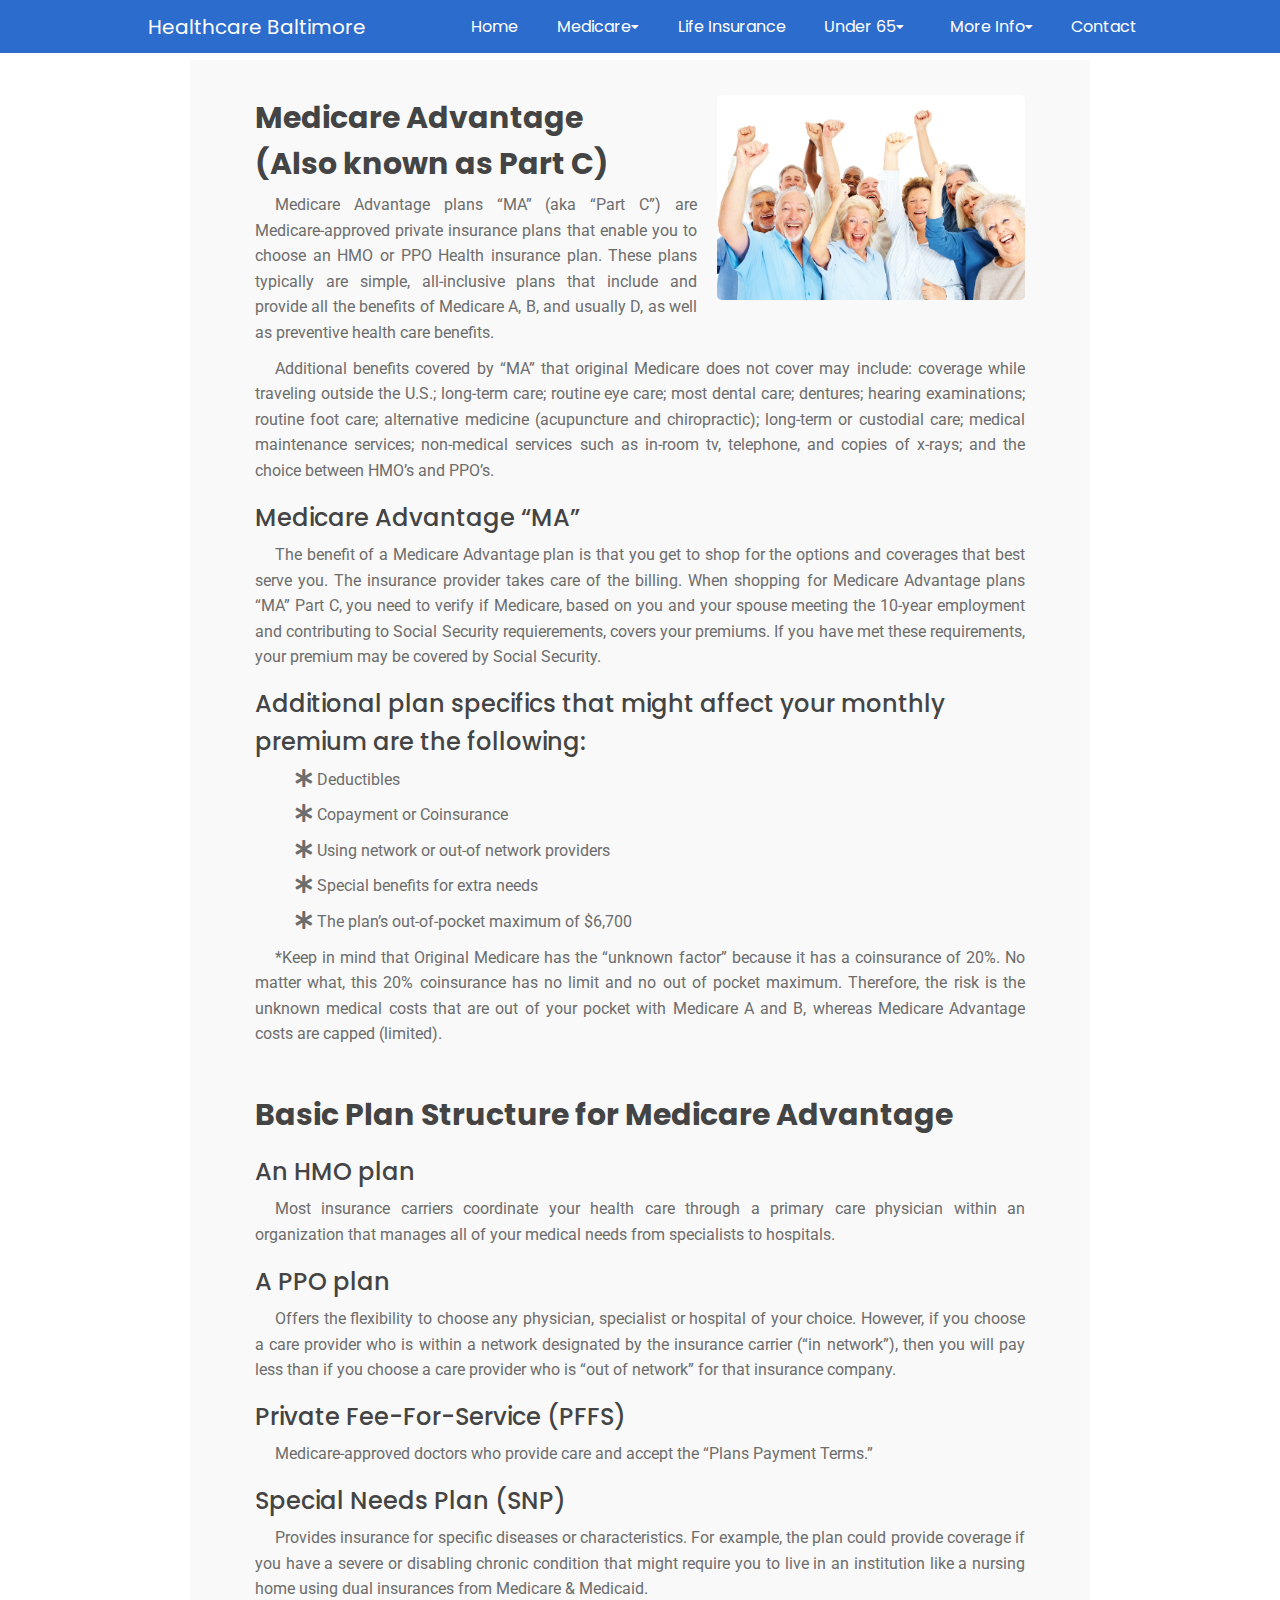
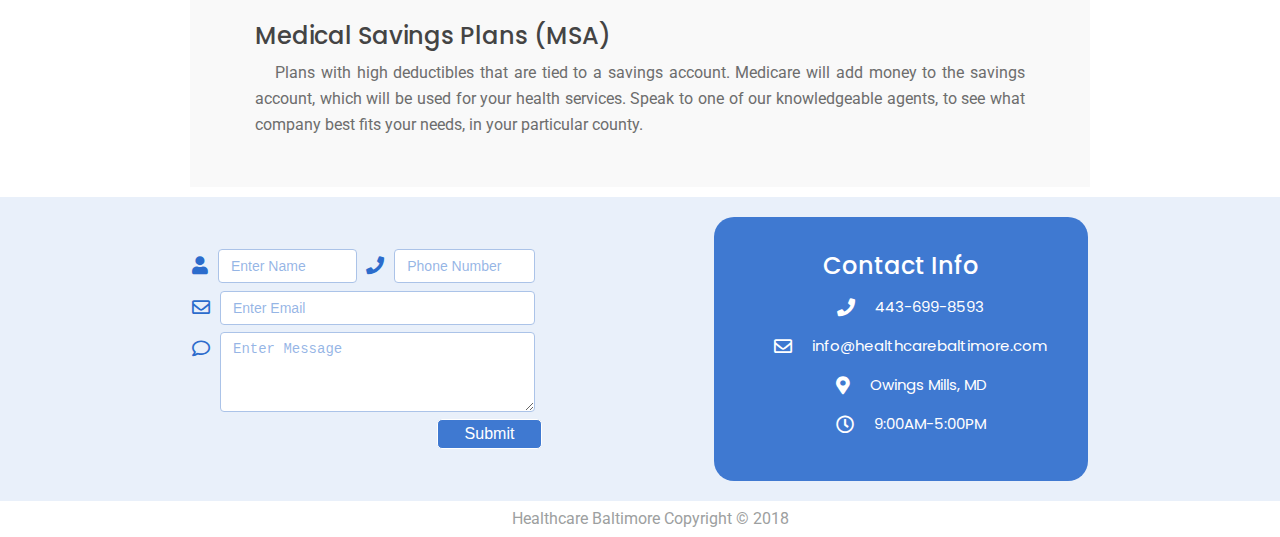
<file: medicareAdvantagePartC.html>
<!DOCTYPE html>
<html>
  <head>
    <meta charset="utf-8">
    <meta name="viewport" content="width=device-width, initial-scale=1.0">
    <link href="https://fonts.googleapis.com/css?family=Poppins:300,400,500,600,700%7CRoboto%7CJosefin+Sans:100,300,400,500" rel="stylesheet" type="text/css">
    <link rel="stylesheet" href="https://use.fontawesome.com/releases/v5.1.0/css/all.css">
    <link rel="stylesheet" href="./css/style2.css">
    <title>Healthcare Baltimore</title>
  </head>
  <body>
    <div class="navTopContainer">
              <nav>
                
                <p id="brand">
                  <a href="index.html">Healthcare Baltimore</a>
                </p>
                <div class="toggle">
                  <a href="index.html">Healthcare Baltimore</a>
                  <i class="fas fa-bars menu"></i>
                </div>
                <ul class="desktopView">
                  <li><a href="index.html">Home</a></li>
                  <li id="medicare" class="nestedMenu"><a href="#">Medicare <i class="fas fa-caret-down"></i></a>
                    <ul class="dropdownMenu hide">
                      <li class="medicareList"><a href="medicareSupplementPlan.html">Medicare Supplement Plans</a></li>
                      <li class="medicareList"><a href="medicareAdvantagePartC.html">Medicare Advantage (Part C)</a></li>
                    </ul>
                  </li>
                  <li><a href="lifeInsurance.html">Life Insurance</a></li>
                  <li id="under65" class="nestedMenu"><a href="#">Under 65 <i class="fas fa-caret-down"></i></a>
                    <ul class="dropdownMenu hide">
                      <li class="under65List"><a href="individualHealthInsurance.html">Individual Healthcare</a></li>
                      <li class="under65List"><a href="groupHealthInsurance.html">Group Healthcare</a></li>
                    </ul>
                  </li>
                  <li id="moreInfo" class="nestedMenu"><a href="#">More Info <i class="fas fa-caret-down"></i></a>
                    <ul class="dropdownMenu hide">
                      <li class="moreInfoList"><a href="resources.html">Resources</a></li>
                      <li class="moreInfoList"><a href="seminars.html">Seminars</a></li>
                    </ul>
                  </li>
                  <li><a id="navBarContact" href="contact.html">Contact</a></li>
                </ul>
            </nav>
        </div>


<section id="showcase">
  <div class="container" id="contentContainer">
    <div class="row">
          <div class="col-md-12 col-sm-12 mainContent">
            <div class="showcase-one">
              <img class="photoTop" src="./img/HappySeniors2.jpg" alt="">
              <h2>Medicare Advantage<br>(Also known as Part C)</h2>
              
              <p>Medicare Advantage plans “MA” (aka “Part C”) are Medicare-approved private insurance plans that enable you to choose an HMO or PPO Health insurance plan. These plans typically are simple, all-inclusive plans that include and provide all the benefits of Medicare A, B, and usually D, as well as preventive health care benefits.</p>
              <p>
                Additional benefits covered by “MA” that original Medicare does not cover may include: coverage while traveling outside the U.S.; long-term care; routine eye care; most dental care; dentures; hearing examinations; routine foot care; alternative medicine (acupuncture and chiropractic); long-term or custodial care; medical maintenance services; non-medical services such as in-room tv, telephone, and copies of x-rays; and the choice between HMO’s and PPO’s.
              </p>
            

            
              <h3 class="text-capitalize">Medicare Advantage “MA”</h3>
              <p>The benefit of a Medicare Advantage plan is that you get to shop for the options and coverages that best serve you. The insurance provider takes care of the billing.
When shopping for Medicare Advantage plans “MA” Part C, you need to verify if Medicare, based on you and your spouse meeting the 10-year employment and contributing to Social Security requierements, covers your premiums. If you have met these requirements, your premium may be covered by Social Security.</p>
            

            
              <h3 class="text-capitalize">Additional plan specifics that might affect your monthly premium are the following:</h3>
              <p><i class="fas fa-asterisk"></i> Deductibles</p>
              <p><i class="fas fa-asterisk"></i> Copayment or Coinsurance</p>
              <p><i class="fas fa-asterisk"></i> Using network or out-of network providers</p>
              <p><i class="fas fa-asterisk"></i> Special benefits for extra needs</p>
              <p><i class="fas fa-asterisk"></i> The plan’s out-of-pocket maximum of $6,700</p>
              <p>*Keep in mind that Original Medicare has the “unknown factor” because it has a coinsurance of 20%. No matter what, this 20% coinsurance has no limit and no out of pocket maximum. Therefore, the risk is the unknown medical costs that are out of your pocket with Medicare A and B, whereas Medicare Advantage costs are capped (limited).</p>
            </div>
            

          </div>

          <div class="col-md-12 col-sm-12 mainContent">
            <div class="showcase-one">
              <h2>Basic Plan Structure for Medicare Advantage</h2>

              <h3 class="text-capitalize">An HMO plan</h3>
              <p>Most insurance carriers coordinate your health care through a primary care physician within an organization that manages all of your medical needs from specialists to hospitals.
              </p>

              <h3 class="text-capitalize">A PPO plan</h3>
              <p>
                Offers the flexibility to choose any physician, specialist or hospital of your choice. However, if you choose a care provider who is within a network designated by the insurance carrier (“in network”), then you will pay less than if you choose a care provider who is “out of network” for that insurance company.
              </p>

              <h3 class="text-capitalize">Private Fee-For-Service (PFFS)</h3>
              <p>
                Medicare-approved doctors who provide care and accept the “Plans Payment Terms.”
              </p>

              <h3 class="text-capitalize">Special Needs Plan (SNP)</h3>
              <p>
                Provides insurance for specific diseases or characteristics. For example, the plan could provide coverage if you have a severe or disabling chronic condition that might require you to live in an institution like a nursing home using dual insurances from Medicare & Medicaid.
              </p>

              <h3 class="text-capitalize">Medical Savings Plans (MSA)</h3>
              <p>
                Plans with high deductibles that are tied to a savings account. Medicare will add money to the savings account, which will be used for your health services. Speak to one of our knowledgeable agents, to see what company best fits your needs, in your particular county.
              </p>
              

            
              </div>
              </div>
        </div>
      </div>
    </section>





    <section class="contactContainer">
                <div class="contactFooterContainer flexColumn">
                  <div class="formContainer">
                    <form class="info-left" action="./php/contact2.php" enctype="multipart/form-data" method="POST">

                      <input type="hidden" name="sendtoemail" value="info@healthcarebaltimore.com">
                      <input type='hidden' name='cgiemail-mailopt' value='sync' />
                      
                      <input type="hidden" name="subject" value="HealthcareBaltimore.com - Contact Form" />
                      <input type="hidden" name="redirect" value="http://www.healthcarebaltimore.com" />

                      <div class="form-group">
                        <div class="grouping">
                          <label><i class="fas fa-user"></i> </label>
                          <input id="contactName" class="form-control" type="text" name="name" value="" placeholder="Enter Name">
                        </div>
                        <div class="grouping">
                          <label><i class="fas fa-phone"></i> </label>
                          <input id="contactPhone" class="form-control" type="tel" name="phone" value="" placeholder="Phone Number">
                        </div>
                      </div>

                      <div class="form-group">
                        <div class="width100">
                          <label><i class="far fa-envelope"></i> </label>
                          <input id="contactEmail" class="form-control" type="email" name="email" value="" placeholder="Enter Email">
                        </div>
                      </div>

                      <div class="form-group">
                        <div class="width100">
                          <label for="message"> <i class="far fa-comment"></i></label>
                          <textarea id="contactMessage" class="form-control" name="message" value="" placeholder="Enter Message"></textarea>
                        </div>
                      </div>
                      <button class="btn btn-submit">Submit</button>
                    </form>
                  </div>
                  <div class="contactInfo info-right">
                    <h3 id="h3Contact">Contact Info</h3>
                    <p class="eachContactInfo"><i class="fas fa-phone"></i> 443-699-8593</p>
                    <p class="eachContactInfo"><i class="far fa-envelope"></i> info@healthcarebaltimore.com</p>
                    <p class="eachContactInfo"><i class="fas fa-map-marker-alt"></i> Owings Mills, MD</p>
                    <p class="eachContactInfo"><i class="far fa-clock"></i> 9:00AM-5:00PM</p>
                  </div>
                </div>
              </section>

    <footer id="footer">
      <p id="copyrightText">Healthcare Baltimore Copyright &copy; 2018</p>
    </footer>

    <script
    src="https://code.jquery.com/jquery-3.2.1.js"
    integrity="sha256-DZAnKJ/6XZ9si04Hgrsxu/8s717jcIzLy3oi35EouyE="
    crossorigin="anonymous"></script>

    <script src="./js/app.js"></script>
  
</body>
</html>
</file>
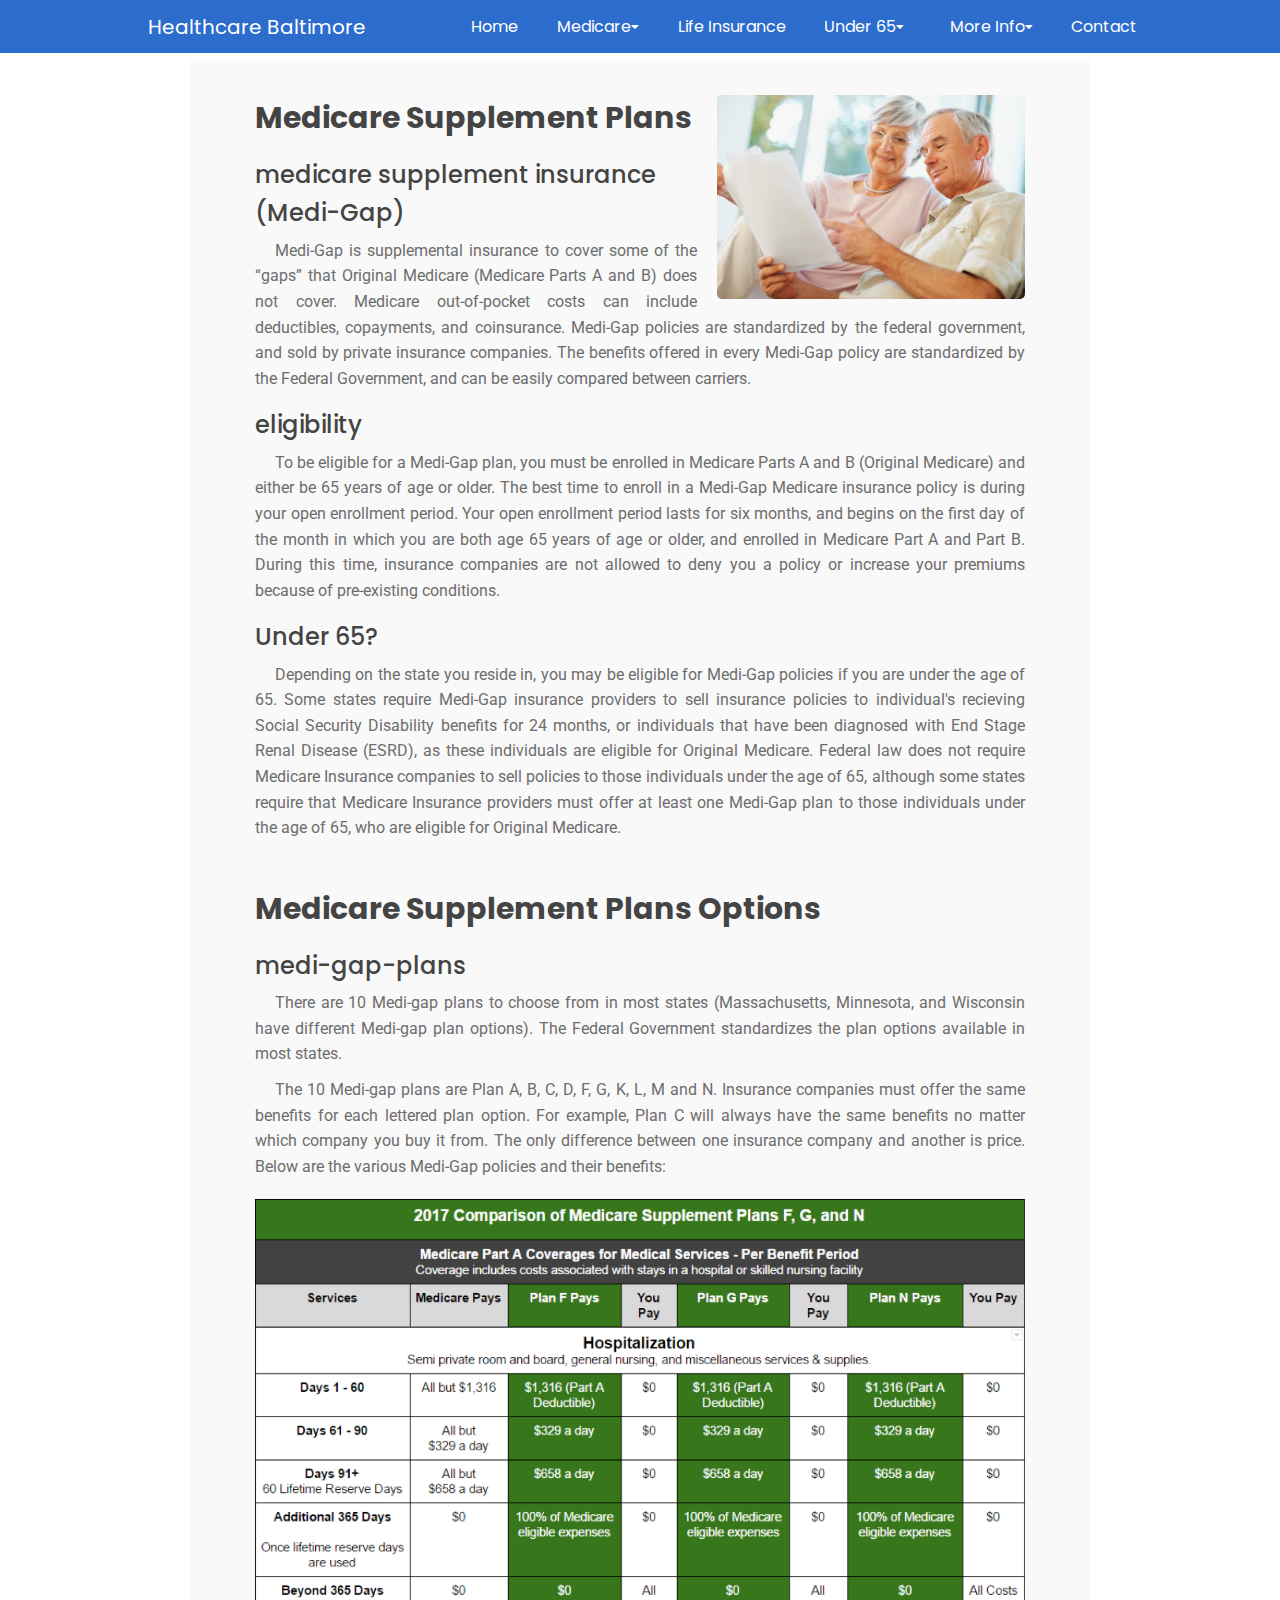
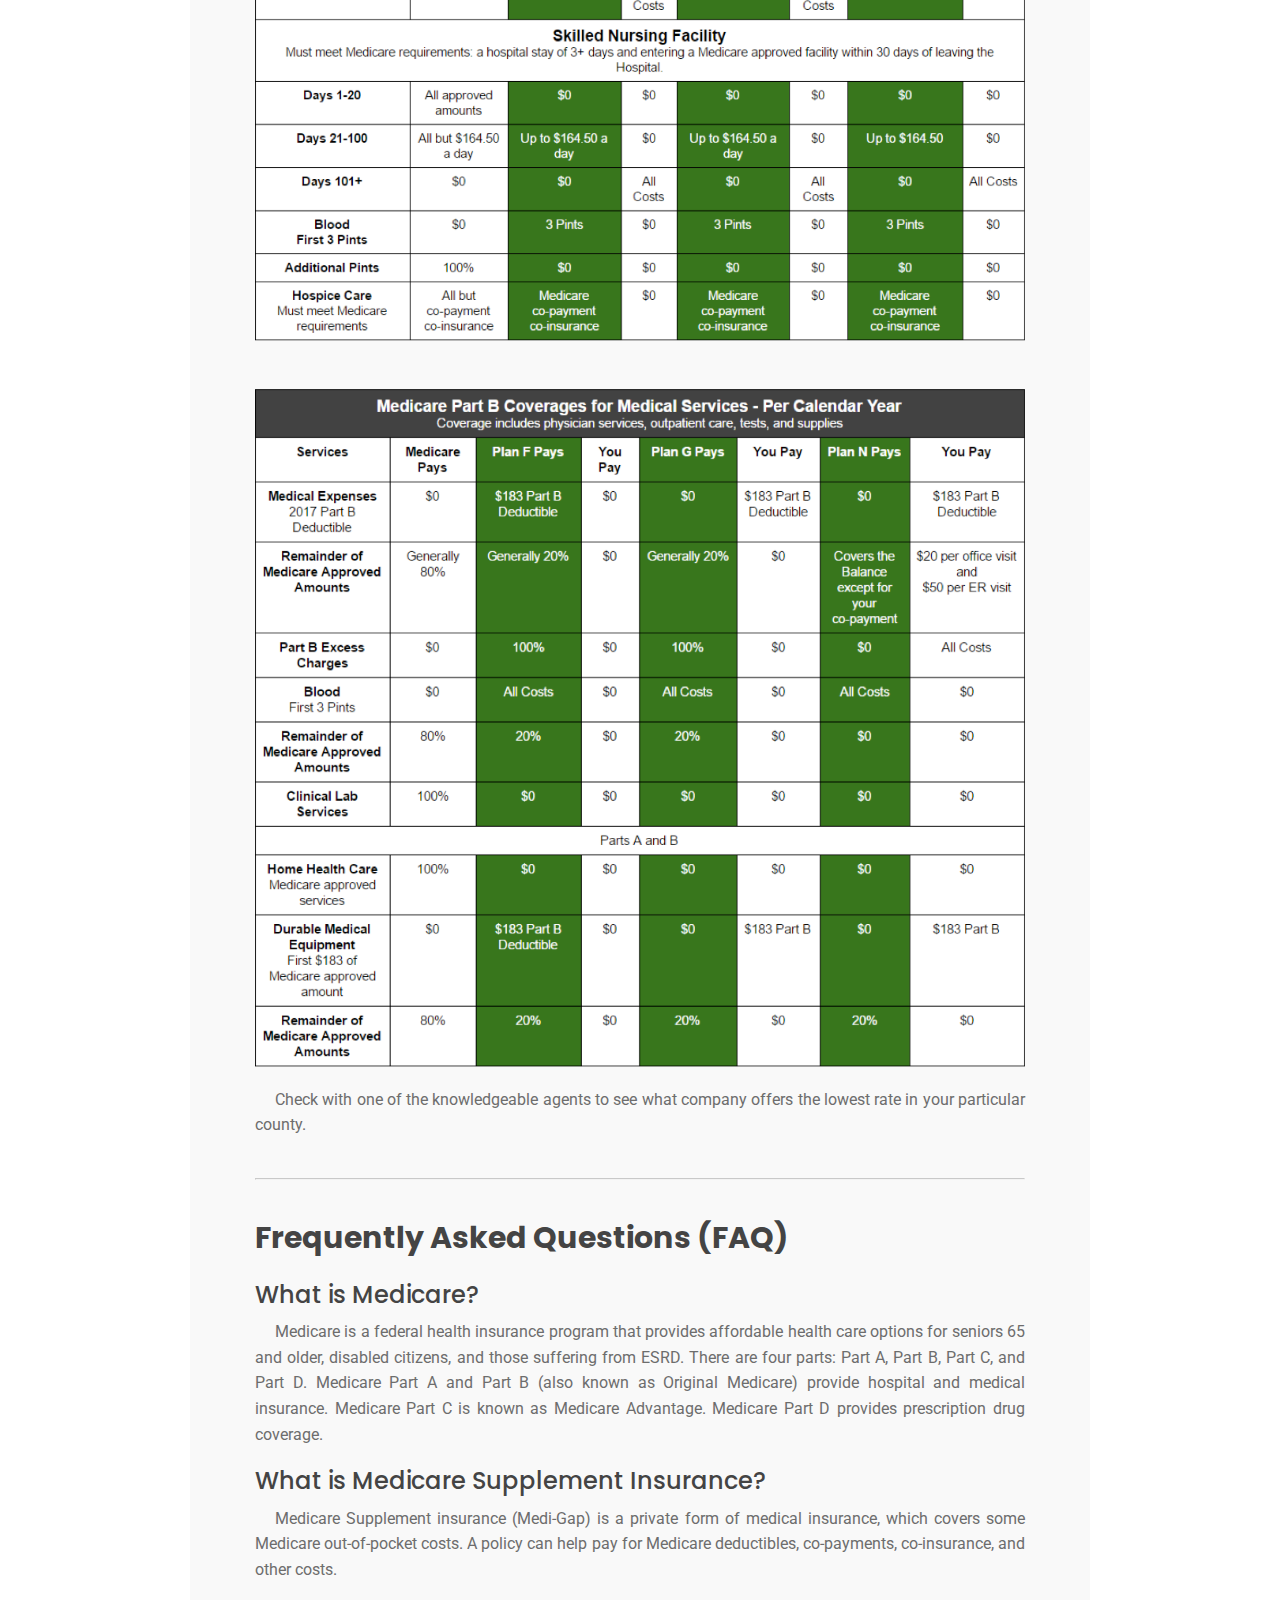
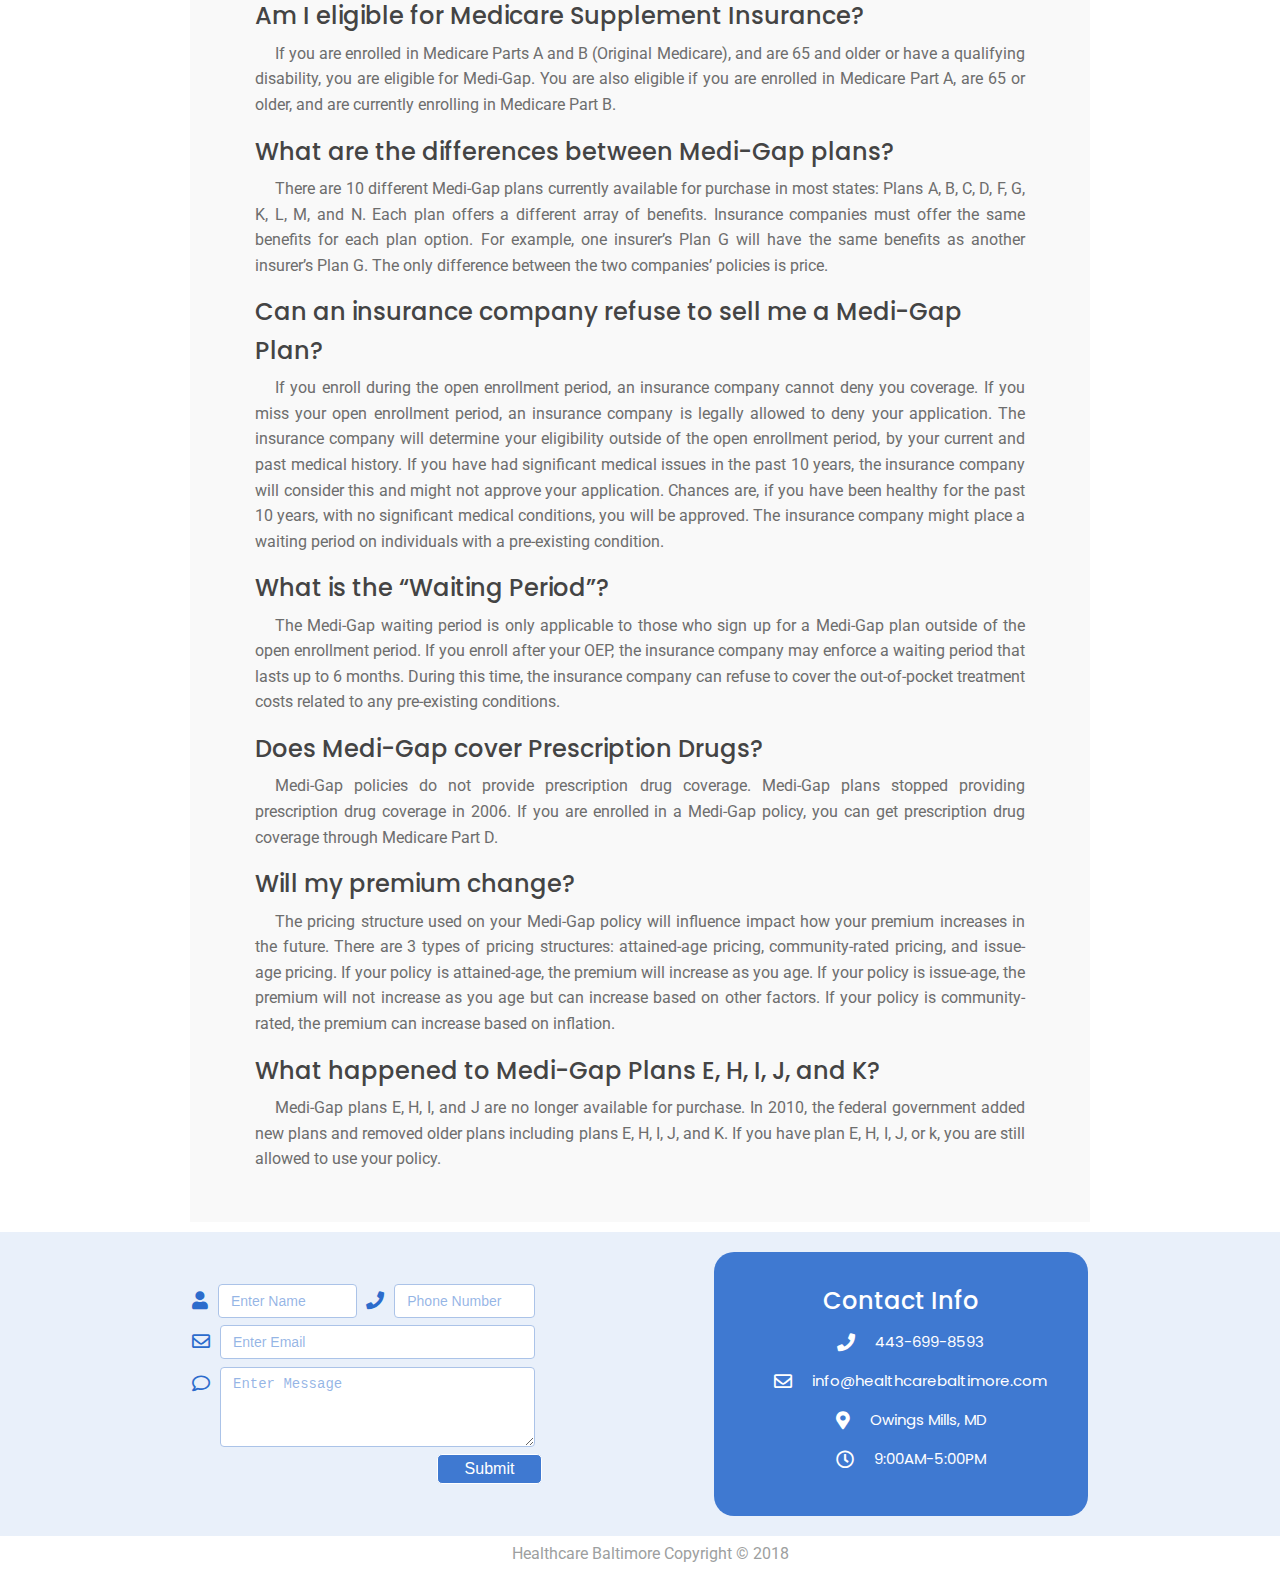
<file: medicareSupplementPlan.html>
<!DOCTYPE html>
<html>
  <head>
    <meta charset="utf-8">
    <meta name="viewport" content="width=device-width, initial-scale=1.0">
    <link href="https://fonts.googleapis.com/css?family=Poppins:300,400,500,600,700%7CRoboto%7CJosefin+Sans:100,300,400,500" rel="stylesheet" type="text/css">
    <link rel="stylesheet" href="https://use.fontawesome.com/releases/v5.1.0/css/all.css">
    <link rel="stylesheet" href="./css/style2.css">
    <title>Healthcare Baltimore</title>
  </head>
  <body>
    <div class="navTopContainer">
              <nav>
                
                <p id="brand">
                  <a href="index.html">Healthcare Baltimore</a>
                </p>
                <div class="toggle">
                  <a href="index.html">Healthcare Baltimore</a>
                  <i class="fas fa-bars menu"></i>
                </div>
                <ul class="desktopView">
                  <li><a href="index.html">Home</a></li>
                  <li id="medicare" class="nestedMenu"><a href="#">Medicare <i class="fas fa-caret-down"></i></a>
                    <ul class="dropdownMenu hide">
                      <li class="medicareList"><a href="medicareSupplementPlan.html">Medicare Supplement Plans</a></li>
                      <li class="medicareList"><a href="medicareAdvantagePartC.html">Medicare Advantage (Part C)</a></li>
                    </ul>
                  </li>
                  <li><a href="lifeInsurance.html">Life Insurance</a></li>
                  <li id="under65" class="nestedMenu"><a href="#">Under 65 <i class="fas fa-caret-down"></i></a>
                    <ul class="dropdownMenu hide">
                      <li class="under65List"><a href="individualHealthInsurance.html">Individual Healthcare</a></li>
                      <li class="under65List"><a href="groupHealthInsurance.html">Group Healthcare</a></li>
                    </ul>
                  </li>
                  <li id="moreInfo" class="nestedMenu"><a href="#">More Info <i class="fas fa-caret-down"></i></a>
                    <ul class="dropdownMenu hide">
                      <li class="moreInfoList"><a href="resources.html">Resources</a></li>
                      <li class="moreInfoList"><a href="seminars.html">Seminars</a></li>
                    </ul>
                  </li>
                  <li><a id="navBarContact" href="contact.html">Contact</a></li>
                </ul>
            </nav>
        </div>


<section id="showcase">
  <div class="container" id="contentContainer">
    <div class="row">
          <div class="col-md-12 col-sm-12 mainContent">
            <div class="showcase-one">
              <img class="photoTop" src="./img/retirement-planning.jpg" alt="">
              <h2>Medicare Supplement Plans</h2>
              <h3 class="text-capitalize">medicare supplement insurance (Medi-Gap)</h3>

              <p>Medi-Gap is supplemental insurance to cover some of the “gaps” that Original Medicare (Medicare Parts A and B) does not cover. Medicare out-of-pocket costs can include deductibles, copayments, and coinsurance.
              Medi-Gap policies are standardized by the federal government, and sold by private insurance companies. The benefits offered in every Medi-Gap policy are standardized by the Federal Government, and can be easily compared between carriers.</p>
            </div>

            <div class="showcase-one">
              <h3 class="text-capitalize">eligibility</h3>
              <p>To be eligible for a Medi-Gap plan, you must be enrolled in Medicare Parts A and B (Original Medicare) and either be 65 years of age or older. The best time to enroll in a Medi-Gap Medicare insurance policy is during your open enrollment period. Your open enrollment period lasts for six months, and begins on the first day of the month in which you are both age 65 years of age or older, and enrolled in Medicare Part A and Part B. During this time, insurance companies are not allowed to deny you a policy or increase your premiums because of pre-existing conditions.</p>
            </div>

            <div class="showcase-one">
              <h3 class="text-capitalize">Under 65?</h3>
              <p>Depending on the state you reside in, you may be eligible for Medi-Gap policies if you are under the age of 65. Some states require Medi-Gap insurance providers to sell insurance policies to individual's recieving Social Security Disability benefits for 24 months, or individuals that have been diagnosed with End Stage Renal Disease (ESRD), as these individuals are eligible for Original Medicare. Federal law does not require Medicare Insurance companies to sell policies to those individuals under the age of 65, although some states require that Medicare Insurance providers must offer at least one Medi-Gap plan to those individuals under the age of 65, who are eligible for Original Medicare.</p>
            </div>
            

          </div>

          <div class="col-md-12 col-sm-12 mainContent">
            <div class="showcase-one">
              <h2>Medicare Supplement Plans Options</h2>
              <h3 class="text-capitalize">medi-gap-plans</h3>
              <p>There are 10 Medi-gap plans to choose from in most states (Massachusetts, Minnesota, and Wisconsin have different Medi-gap plan options). The Federal Government standardizes the plan options available in most states.
              </p>
              <p>
                The 10 Medi-gap plans are Plan A, B, C, D, F, G, K, L, M and N. Insurance companies must offer the same benefits for each lettered plan option. For example, Plan C will always have the same benefits no matter which company you buy it from. The only difference between one insurance company and another is price. Below are the various Medi-Gap policies and their benefits:
              </p>
              <div class="imgContent">
              <img class="eachImage" src="./img/MDCPlanFGN.png" alt="Plans">
              </div>
              <div class="imgContent">
              <img class="eachImage" src="./img/MDCPartBCoverage.png" alt="Plans">
              </div>

              <p>
                Check with one of the knowledgeable agents to see what company offers the lowest rate in your particular county.
              </p>
              <hr>
              </div>
              </div>



              <div class="col-md-12 col-sm-12 mainContent">
                <div class="showcase-one">
                  <h2>Frequently Asked Questions (FAQ)</h2>
                  <h3 class="text-capitalize">What is Medicare?</h3>
                  <p>Medicare is a federal health insurance program that provides affordable health care options for seniors 65 and older, disabled citizens, and those suffering from ESRD. There are four parts: Part A, Part B, Part C, and Part D. Medicare Part A and Part B (also known as Original Medicare) provide hospital and medical insurance. Medicare Part C is known as Medicare Advantage. Medicare Part D provides prescription drug coverage.</p>

                  <h3 class="text-capitalize">What is Medicare Supplement Insurance?</h3>
                  <p>
                    Medicare Supplement insurance (Medi-Gap) is a private form of medical insurance, which covers some Medicare out-of-pocket costs. A policy can help pay for Medicare deductibles, co-payments, co-insurance, and other costs.
                  </p>

                  <h3 class="text-capitalize">Am I eligible for Medicare Supplement Insurance?</h3>
                  <p>
                    If you are enrolled in Medicare Parts A and B (Original Medicare), and are 65 and older or have a qualifying disability, you are eligible for Medi-Gap. You are also eligible if you are enrolled in Medicare Part A, are 65 or older, and are currently enrolling in Medicare Part B.
                  </p>

                  <h3 class="text-capitalize">What are the differences between Medi-Gap plans?</h3>
                  <p>
                    There are 10 different Medi-Gap plans currently available for purchase in most states: Plans A, B, C, D, F, G, K, L, M, and N. Each plan offers a different array of benefits. Insurance companies must offer the same benefits for each plan option. For example, one insurer’s Plan G will have the same benefits as another insurer’s Plan G. The only difference between the two companies’ policies is price.
                  </p>

                  <h3 class="text-capitalize">Can an insurance company refuse to sell me a Medi-Gap Plan?</h3>
                  <p>
                    If you enroll during the open enrollment period, an insurance company cannot deny you coverage. If you miss your open enrollment period, an insurance company is legally allowed to deny your application. The insurance company will determine your eligibility outside of the open enrollment period, by your current and past medical history. If you have had significant medical issues in the past 10 years, the insurance company will consider this and might not approve your application. Chances are, if you have been healthy for the past 10 years, with no significant medical conditions, you will be approved. The insurance company might place a waiting period on individuals with a pre-existing condition.
                  </p>

                  <h3 class="text-capitalize">What is the “Waiting Period”?</h3>
                  <p>
                    The Medi-Gap waiting period is only applicable to those who sign up for a Medi-Gap plan outside of the open enrollment period. If you enroll after your OEP, the insurance company may enforce a waiting period that lasts up to 6 months. During this time, the insurance company can refuse to cover the out-of-pocket treatment costs related to any pre-existing conditions.
                  </p>

                  <h3 class="text-capitalize">Does Medi-Gap cover Prescription Drugs?</h3>
                  <p>
                    Medi-Gap policies do not provide prescription drug coverage. Medi-Gap plans stopped providing prescription drug coverage in 2006. If you are enrolled in a Medi-Gap policy, you can get prescription drug coverage through Medicare Part D.
                  </p>

                  <h3 class="text-capitalize">Will my premium change?</h3>
                  <p>
                    The pricing structure used on your Medi-Gap policy will influence impact how your premium increases in the future. There are 3 types of pricing structures: attained-age pricing, community-rated pricing, and issue-age pricing. If your policy is attained-age, the premium will increase as you age. If your policy is issue-age, the premium will not increase as you age but can increase based on other factors. If your policy is community-rated, the premium can increase based on inflation.
                  </p>

                  <h3 class="text-capitalize">What happened to Medi-Gap Plans E, H, I, J, and K?</h3>
                  <p>
                    Medi-Gap plans E, H, I, and J are no longer available for purchase. In 2010, the federal government added new plans and removed older plans including plans E, H, I, J, and K. If you have plan E, H, I, J, or k, you are still allowed to use your policy.
                  </p>             
            </div>
          </div>
        </div>
      </div>
    </section>





    <section class="contactContainer">
                <div class="contactFooterContainer flexColumn">
                  <div class="formContainer">
                    <form class="info-left" action="./php/contact2.php" enctype="multipart/form-data" method="POST">

                      <input type="hidden" name="sendtoemail" value="info@healthcarebaltimore.com">
                      <input type='hidden' name='cgiemail-mailopt' value='sync' />
                      
                      <input type="hidden" name="subject" value="HealthcareBaltimore.com - Contact Form" />
                      <input type="hidden" name="redirect" value="http://www.healthcarebaltimore.com" />

                      <div class="form-group">
                        <div class="grouping">
                          <label><i class="fas fa-user"></i> </label>
                          <input id="contactName" class="form-control" type="text" name="name" value="" placeholder="Enter Name">
                        </div>
                        <div class="grouping">
                          <label><i class="fas fa-phone"></i> </label>
                          <input id="contactPhone" class="form-control" type="tel" name="phone" value="" placeholder="Phone Number">
                        </div>
                      </div>

                      <div class="form-group">
                        <div class="width100">
                          <label><i class="far fa-envelope"></i> </label>
                          <input id="contactEmail" class="form-control" type="email" name="email" value="" placeholder="Enter Email">
                        </div>
                      </div>

                      <div class="form-group">
                        <div class="width100">
                          <label for="message"> <i class="far fa-comment"></i></label>
                          <textarea id="contactMessage" class="form-control" name="message" value="" placeholder="Enter Message"></textarea>
                        </div>
                      </div>
                      <button class="btn btn-submit">Submit</button>
                    </form>
                  </div>
                  <div class="contactInfo info-right">
                    <h3 id="h3Contact">Contact Info</h3>
                    <p class="eachContactInfo"><i class="fas fa-phone"></i> 443-699-8593</p>
                    <p class="eachContactInfo"><i class="far fa-envelope"></i> info@healthcarebaltimore.com</p>
                    <p class="eachContactInfo"><i class="fas fa-map-marker-alt"></i> Owings Mills, MD</p>
                    <p class="eachContactInfo"><i class="far fa-clock"></i> 9:00AM-5:00PM</p>
                  </div>
                </div>
              </section>

    <footer id="footer">
      <p id="copyrightText">Healthcare Baltimore Copyright &copy; 2018</p>
    </footer>

    <script
    src="https://code.jquery.com/jquery-3.2.1.js"
    integrity="sha256-DZAnKJ/6XZ9si04Hgrsxu/8s717jcIzLy3oi35EouyE="
    crossorigin="anonymous"></script>
    
    <script src="./js/app.js"></script>
  
</body>
</html>
</file>
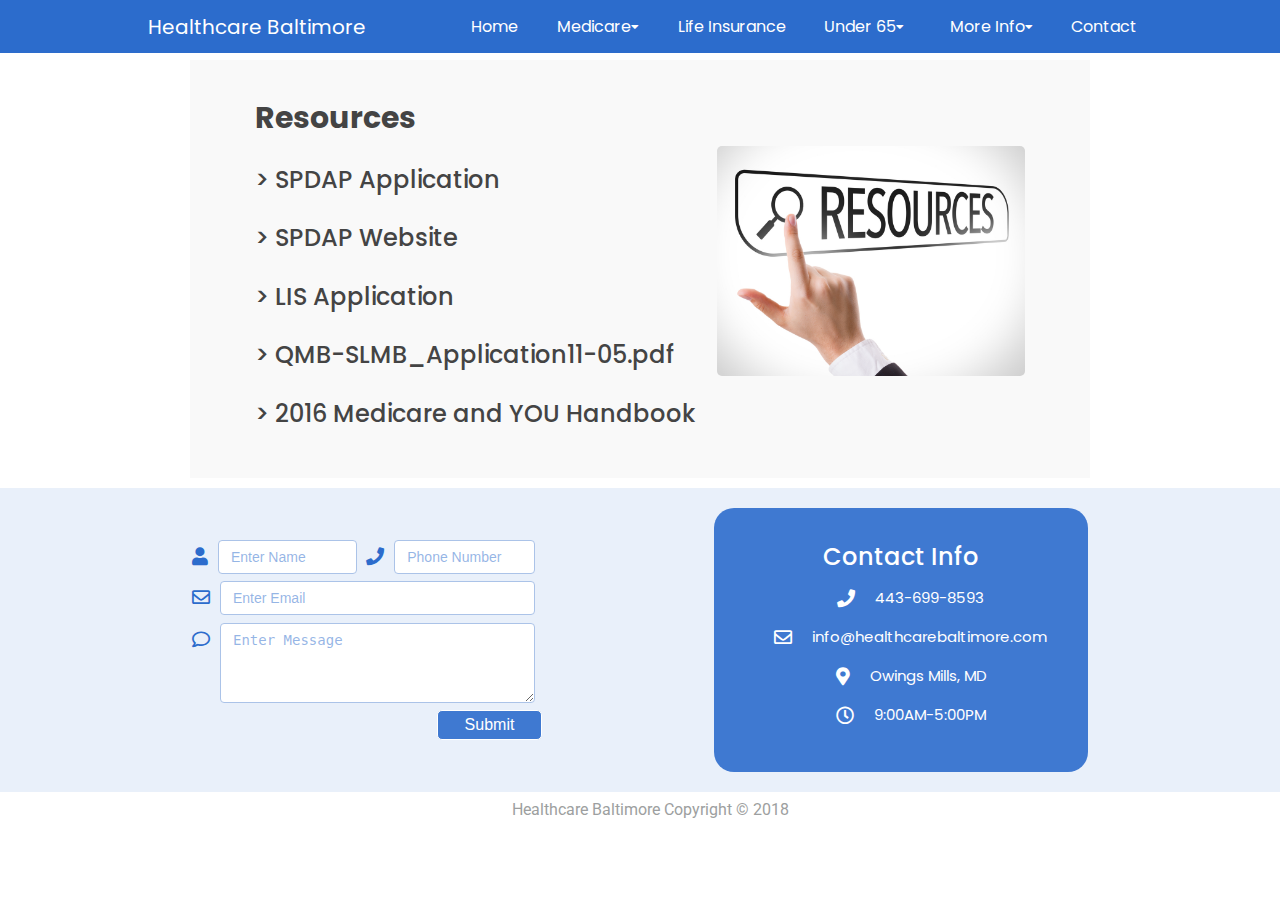
<file: resources.html>
<!DOCTYPE html>
<html>
  <head>
    <meta charset="utf-8">
    <meta name="viewport" content="width=device-width, initial-scale=1.0">
    <link href="https://fonts.googleapis.com/css?family=Poppins:300,400,500,600,700%7CRoboto%7CJosefin+Sans:100,300,400,500" rel="stylesheet" type="text/css">
    <link rel="stylesheet" href="https://use.fontawesome.com/releases/v5.1.0/css/all.css">
    <link rel="stylesheet" href="./css/style2.css">
    <title>Healthcare Baltimore</title>
  </head>
  <body>
    <div class="navTopContainer">
              <nav>
                
                <p id="brand">
                  <a href="index.html">Healthcare Baltimore</a>
                </p>
                <div class="toggle">
                  <a href="index.html">Healthcare Baltimore</a>
                  <i class="fas fa-bars menu"></i>
                </div>
                <ul class="desktopView">
                  <li><a href="index.html">Home</a></li>
                  <li id="medicare" class="nestedMenu"><a href="#">Medicare <i class="fas fa-caret-down"></i></a>
                    <ul class="dropdownMenu hide">
                      <li class="medicareList"><a href="medicareSupplementPlan.html">Medicare Supplement Plans</a></li>
                      <li class="medicareList"><a href="medicareAdvantagePartC.html">Medicare Advantage (Part C)</a></li>
                    </ul>
                  </li>
                  <li><a href="lifeInsurance.html">Life Insurance</a></li>
                  <li id="under65" class="nestedMenu"><a href="#">Under 65 <i class="fas fa-caret-down"></i></a>
                    <ul class="dropdownMenu hide">
                      <li class="under65List"><a href="individualHealthInsurance.html">Individual Healthcare</a></li>
                      <li class="under65List"><a href="groupHealthInsurance.html">Group Healthcare</a></li>
                    </ul>
                  </li>
                  <li id="moreInfo" class="nestedMenu"><a href="#">More Info <i class="fas fa-caret-down"></i></a>
                    <ul class="dropdownMenu hide">
                      <li class="moreInfoList"><a href="resources.html">Resources</a></li>
                      <li class="moreInfoList"><a href="seminars.html">Seminars</a></li>
                    </ul>
                  </li>
                  <li><a id="navBarContact" href="contact.html">Contact</a></li>
                </ul>
            </nav>
        </div>


<section id="showcase">
  <div class="container" id="contentContainer">
    <div class="row">
          <div class="col-md-12 col-sm-12 mainContent">
            <div class="showcase-one">
              
              <h2>Resources</h2>
                <img class="photoTopResources" src="./img/resources2.jpg" alt="">
              <div class="resourcesLinks">
                
                <h3><a class="resourcesLink" href="http://nebula.wsimg.com/6386972fa5bcae57f582f38199cf0814?AccessKeyId=01AAB2E2B483BD965595&disposition=0&alloworigin=1">> SPDAP Application</a></h3>
                <h3><a class="resourcesLink" href="http://marylandspdap.com">> SPDAP Website</a></h3>
                
                <h3><a class="resourcesLink" href="http://nebula.wsimg.com/26c0dc0f056d02df97e0e720f400fe85?AccessKeyId=01AAB2E2B483BD965595&disposition=0&alloworigin=1">> LIS Application</a></h3>
                <h3><a class="resourcesLink" href="http://nebula.wsimg.com/05920d0481bcfcf29320644de38af6c7?AccessKeyId=01AAB2E2B483BD965595&disposition=0&alloworigin=1">> QMB-SLMB_Application11-05.pdf</a></h3>
                <h3><a class="resourcesLink" href="http://nebula.wsimg.com/2bce6673e897546dd6407742e6b72d8f?AccessKeyId=01AAB2E2B483BD965595&disposition=0&alloworigin=1">> 2016 Medicare and YOU Handbook</a></h3>
              </div>
            </div>
          </div>
        </div>
      </div>
    </section>





    <section class="contactContainer">
                <div class="contactFooterContainer flexColumn">
                  <div class="formContainer">
                    <form class="info-left" action="./php/contact2.php" enctype="multipart/form-data" method="POST">

                      <input type="hidden" name="sendtoemail" value="info@healthcarebaltimore.com">
                      <input type='hidden' name='cgiemail-mailopt' value='sync' />
                      
                      <input type="hidden" name="subject" value="HealthcareBaltimore.com - Contact Form" />
                      <input type="hidden" name="redirect" value="http://www.healthcarebaltimore.com" />

                      <div class="form-group">
                        <div class="grouping">
                          <label><i class="fas fa-user"></i> </label>
                          <input id="contactName" class="form-control" type="text" name="name" value="" placeholder="Enter Name">
                        </div>
                        <div class="grouping">
                          <label><i class="fas fa-phone"></i> </label>
                          <input id="contactPhone" class="form-control" type="tel" name="phone" value="" placeholder="Phone Number">
                        </div>
                      </div>

                      <div class="form-group">
                        <div class="width100">
                          <label><i class="far fa-envelope"></i> </label>
                          <input id="contactEmail" class="form-control" type="email" name="email" value="" placeholder="Enter Email">
                        </div>
                      </div>

                      <div class="form-group">
                        <div class="width100">
                          <label for="message"> <i class="far fa-comment"></i></label>
                          <textarea id="contactMessage" class="form-control" name="message" value="" placeholder="Enter Message"></textarea>
                        </div>
                      </div>
                      <button class="btn btn-submit">Submit</button>
                    </form>
                  </div>
                  <div class="contactInfo info-right">
                    <h3 id="h3Contact">Contact Info</h3>
                    <p class="eachContactInfo"><i class="fas fa-phone"></i> 443-699-8593</p>
                    <p class="eachContactInfo"><i class="far fa-envelope"></i> info@healthcarebaltimore.com</p>
                    <p class="eachContactInfo"><i class="fas fa-map-marker-alt"></i> Owings Mills, MD</p>
                    <p class="eachContactInfo"><i class="far fa-clock"></i> 9:00AM-5:00PM</p>
                  </div>
                </div>
              </section>

    <footer id="footer">
      <p id="copyrightText">Healthcare Baltimore Copyright &copy; 2018</p>
    </footer>

    <script
    src="https://code.jquery.com/jquery-3.2.1.js"
    integrity="sha256-DZAnKJ/6XZ9si04Hgrsxu/8s717jcIzLy3oi35EouyE="
    crossorigin="anonymous"></script>
    
  <script src="./js/app.js"></script>
  
</body>
</html>
</file>
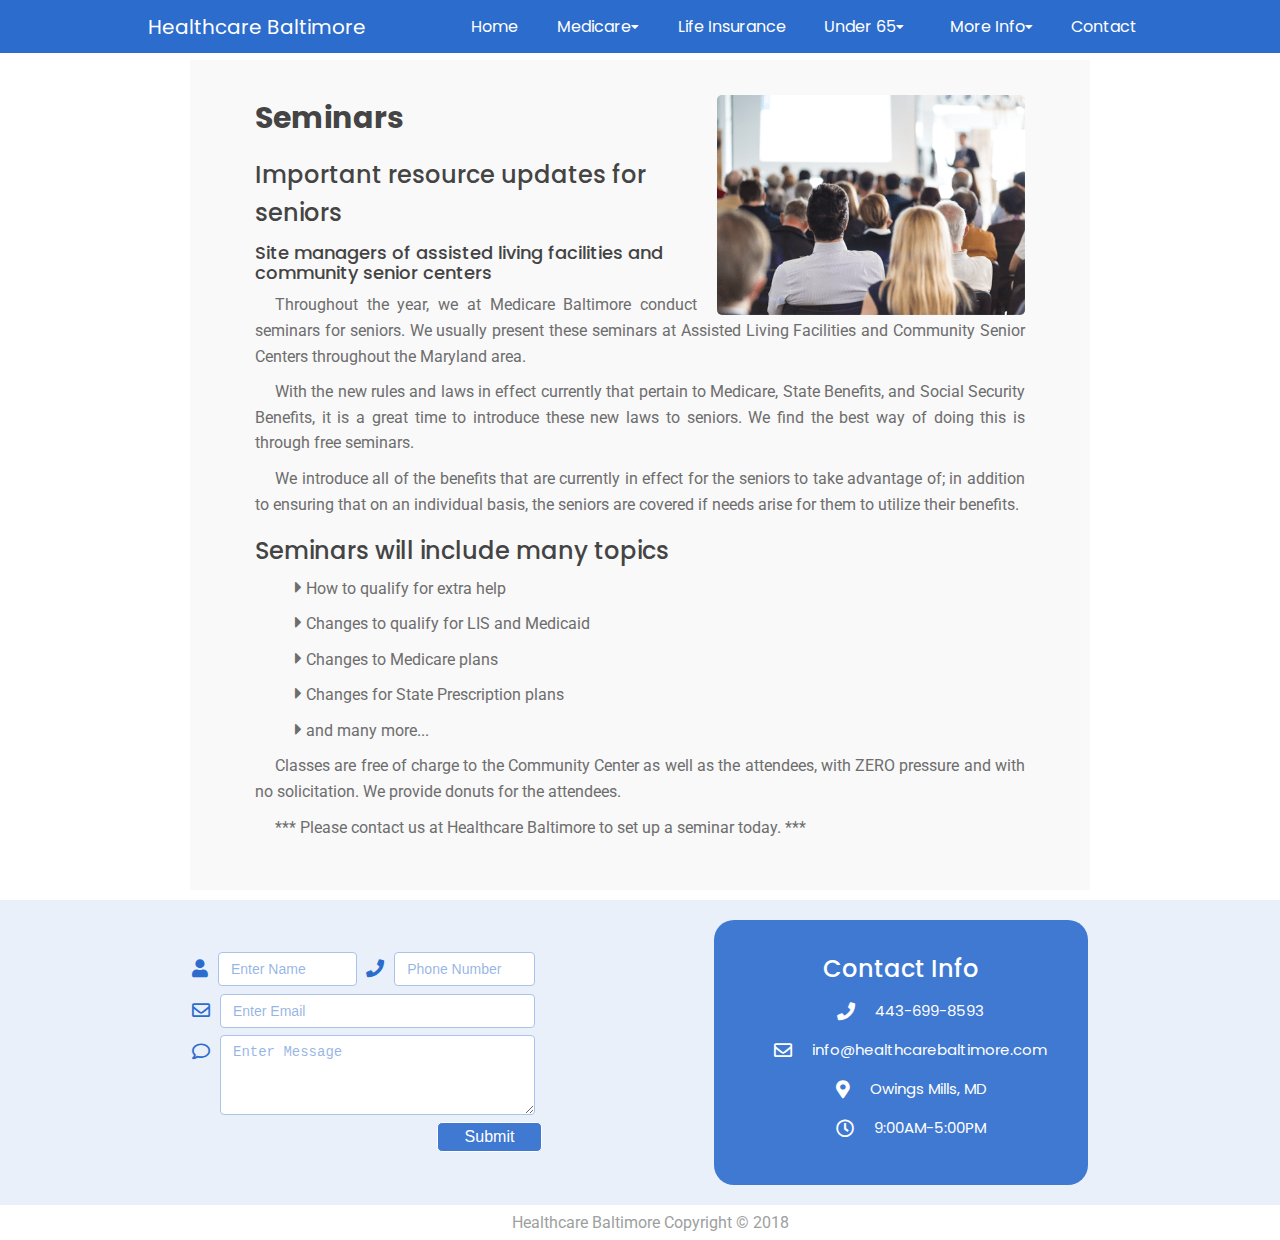
<file: seminars.html>
<!DOCTYPE html>
<html>
  <head>
    <meta charset="utf-8">
    <meta name="viewport" content="width=device-width, initial-scale=1.0">
    <link href="https://fonts.googleapis.com/css?family=Poppins:300,400,500,600,700%7CRoboto%7CJosefin+Sans:100,300,400,500" rel="stylesheet" type="text/css">
    <link rel="stylesheet" href="https://use.fontawesome.com/releases/v5.1.0/css/all.css">
    <link rel="stylesheet" href="./css/style2.css">
    <title>Healthcare Baltimore</title>
  </head>
  <body>
    <div class="navTopContainer">
              <nav>
                
                <p id="brand">
                  <a href="index.html">Healthcare Baltimore</a>
                </p>
                <div class="toggle">
                  <a href="index.html">Healthcare Baltimore</a>
                  <i class="fas fa-bars menu"></i>
                </div>
                <ul class="desktopView">
                  <li><a href="index.html">Home</a></li>
                  <li id="medicare" class="nestedMenu"><a href="#">Medicare <i class="fas fa-caret-down"></i></a>
                    <ul class="dropdownMenu hide">
                      <li class="medicareList"><a href="medicareSupplementPlan.html">Medicare Supplement Plans</a></li>
                      <li class="medicareList"><a href="medicareAdvantagePartC.html">Medicare Advantage (Part C)</a></li>
                    </ul>
                  </li>
                  <li><a href="lifeInsurance.html">Life Insurance</a></li>
                  <li id="under65" class="nestedMenu"><a href="#">Under 65 <i class="fas fa-caret-down"></i></a>
                    <ul class="dropdownMenu hide">
                      <li class="under65List"><a href="individualHealthInsurance.html">Individual Healthcare</a></li>
                      <li class="under65List"><a href="groupHealthInsurance.html">Group Healthcare</a></li>
                    </ul>
                  </li>
                  <li id="moreInfo" class="nestedMenu"><a href="#">More Info <i class="fas fa-caret-down"></i></a>
                    <ul class="dropdownMenu hide">
                      <li class="moreInfoList"><a href="resources.html">Resources</a></li>
                      <li class="moreInfoList"><a href="seminars.html">Seminars</a></li>
                    </ul>
                  </li>
                  <li><a id="navBarContact" href="contact.html">Contact</a></li>
                </ul>
            </nav>
        </div>


<section id="showcase">
  <div class="container" id="contentContainer">
    <div class="row">
          <div class="col-md-12 col-sm-12 mainContent">
            <div class="showcase-one">
              <img class="photoTop" src="./img/seminars2.png" alt="people in seminar">
              <h2>Seminars</h2>
              <h3 class="text-capitalize">Important resource updates for seniors</h3>
              <h4>Site managers of assisted living facilities and community senior centers</h4>
              <p>Throughout the year, we at Medicare Baltimore conduct seminars for seniors. We usually present these seminars at Assisted Living Facilities and Community Senior Centers throughout the Maryland area.
              </p>
              <p>
                With the new rules and laws in effect currently that pertain to Medicare, State Benefits, and Social Security Benefits, it is a great time to introduce these new laws to seniors. We find the best way of doing this is through free seminars.
              </p>
              <p>
                We introduce all of the benefits that are currently in effect for the seniors to take advantage of; in addition to ensuring that on an individual basis, the seniors are covered if needs arise for them to utilize their benefits.
              </p>

            

            
              <h3 class="text-capitalize">Seminars will include many topics</h3>
              <p><i class="fas fa-caret-right"></i> How to qualify for extra help</p>
              <p><i class="fas fa-caret-right"></i> Changes to qualify for LIS and Medicaid</p>
              <p><i class="fas fa-caret-right"></i> Changes to Medicare plans</p>
              <p><i class="fas fa-caret-right"></i> Changes for State Prescription plans</p>
              <p><i class="fas fa-caret-right"></i> and many more...</p>
            
              <p>
                Classes are free of charge to the Community Center as well as the attendees, with ZERO pressure and with no solicitation.  We provide donuts for the attendees.
              </p>

              <p>
                *** Please contact us at Healthcare Baltimore to set up a seminar today. ***
              </p>
            </div>
          </div>
        </div>
      </div>
    </section>





    <section class="contactContainer">
                <div class="contactFooterContainer flexColumn">
                  <div class="formContainer">
                    <form class="info-left" action="./php/contact2.php" enctype="multipart/form-data" method="POST">

                      <input type="hidden" name="sendtoemail" value="info@healthcarebaltimore.com">
                      <input type='hidden' name='cgiemail-mailopt' value='sync' />
                      
                      <input type="hidden" name="subject" value="HealthcareBaltimore.com - Contact Form" />
                      <input type="hidden" name="redirect" value="http://www.healthcarebaltimore.com" />

                      <div class="form-group">
                        <div class="grouping">
                          <label><i class="fas fa-user"></i> </label>
                          <input id="contactName" class="form-control" type="text" name="name" value="" placeholder="Enter Name">
                        </div>
                        <div class="grouping">
                          <label><i class="fas fa-phone"></i> </label>
                          <input id="contactPhone" class="form-control" type="tel" name="phone" value="" placeholder="Phone Number">
                        </div>
                      </div>

                      <div class="form-group">
                        <div class="width100">
                          <label><i class="far fa-envelope"></i> </label>
                          <input id="contactEmail" class="form-control" type="email" name="email" value="" placeholder="Enter Email">
                        </div>
                      </div>

                      <div class="form-group">
                        <div class="width100">
                          <label for="message"> <i class="far fa-comment"></i></label>
                          <textarea id="contactMessage" class="form-control" name="message" value="" placeholder="Enter Message"></textarea>
                        </div>
                      </div>
                      <button class="btn btn-submit">Submit</button>
                    </form>
                  </div>
                  <div class="contactInfo info-right">
                    <h3 id="h3Contact">Contact Info</h3>
                    <p class="eachContactInfo"><i class="fas fa-phone"></i> 443-699-8593</p>
                    <p class="eachContactInfo"><i class="far fa-envelope"></i> info@healthcarebaltimore.com</p>
                    <p class="eachContactInfo"><i class="fas fa-map-marker-alt"></i> Owings Mills, MD</p>
                    <p class="eachContactInfo"><i class="far fa-clock"></i> 9:00AM-5:00PM</p>
                  </div>
                </div>
              </section>

    <footer id="footer">
      <p id="copyrightText">Healthcare Baltimore Copyright &copy; 2018</p>
    </footer>

    <script
    src="https://code.jquery.com/jquery-3.2.1.js"
    integrity="sha256-DZAnKJ/6XZ9si04Hgrsxu/8s717jcIzLy3oi35EouyE="
    crossorigin="anonymous"></script>
    
  <script src="./js/app.js"></script>
  
</body>
</html>
</file>
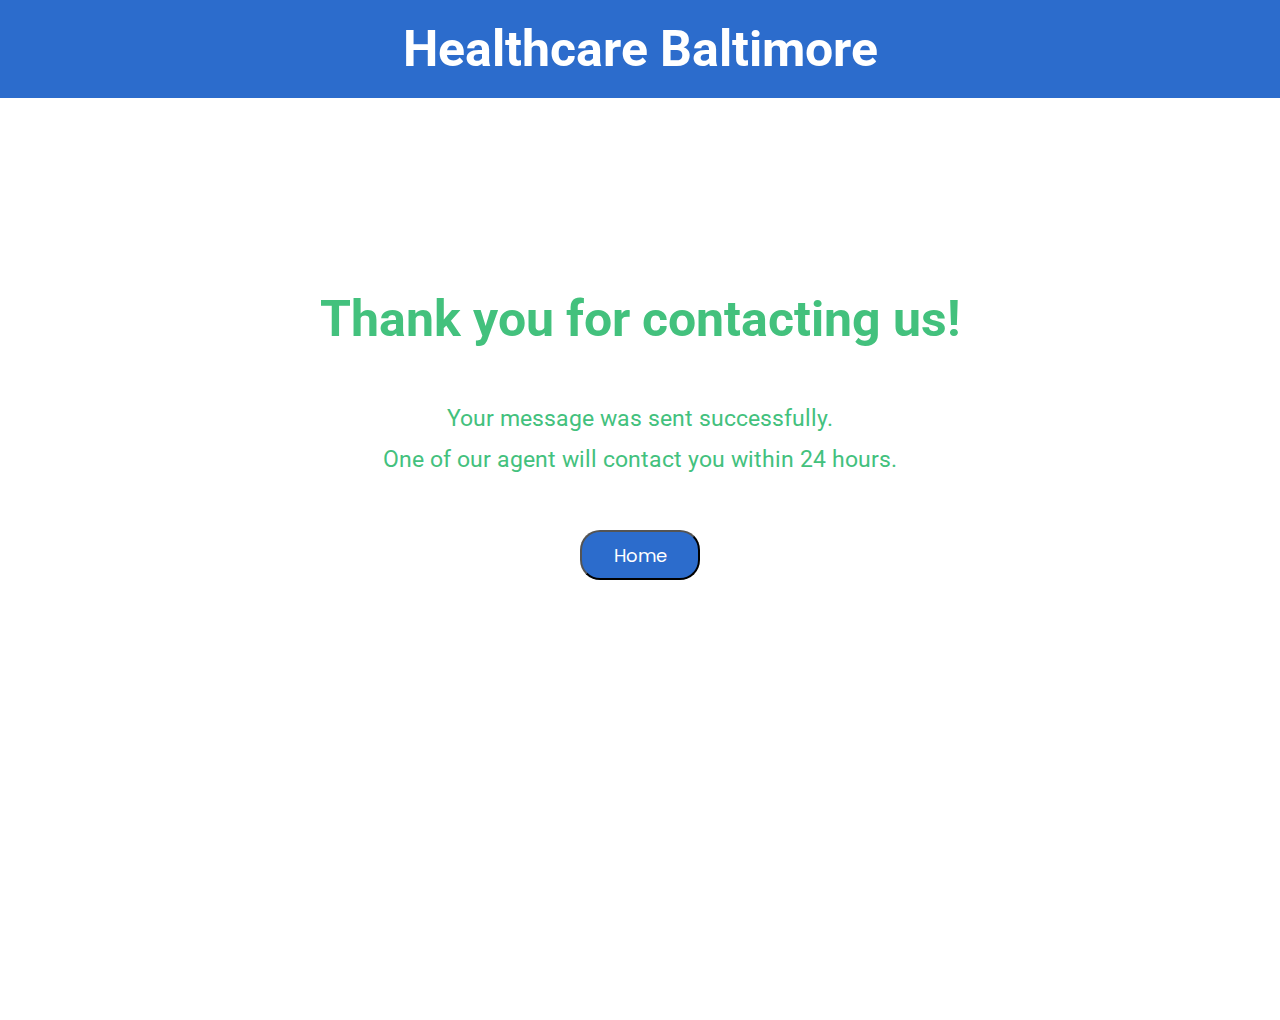
<file: thankyou.html>
<!DOCTYPE html>
<html lang="en">
<head>
	<meta charset="UTF-8">
	<meta name="viewport" content="width=device-width, initial-scale=1.0">

	<link href="https://fonts.googleapis.com/css?family=Poppins:300,400,500,600,700%7CRoboto%7CJosefin+Sans:100,300,400,500" rel="stylesheet" type="text/css">
	<link rel="stylesheet" href="https://use.fontawesome.com/releases/v5.1.0/css/all.css">
	<link rel="stylesheet" href="./css/thankyou.css">

	<title>Healthcare Baltimore</title>
</head>
<body>
	<div class="brandContainer">
		<h1 id="brand">Healthcare Baltimore</h1>
	</div>
	<div class="container">
		<div class="mainContent">
			<h1>Thank you for contacting us!</h1>
			<p>Your message was sent successfully. <br>One of our agent will contact you within 24 hours.</p>
			<button class="btn-primary"><a id="homeBtn" href="index.html" role="button">Home</a></button>
		</div>
		
	</div>
</body>
</html>
</file>
<file: css/style3.css>
* {
	margin: 0;
	padding: 0;
	-webkit-box-sizing: border-box;
    box-sizing: border-box;
}


body {
margin-top: 60px;

}

/*------------------NAVBAR------------------*/

.navTopContainer {
 	padding: 0% 10%;
 	width: 100%;
 	display: -webkit-box;
 	display: -ms-flexbox;
 	display: flex;
 	-webkit-box-pack: center;
 	    -ms-flex-pack: center;
 	        justify-content: center;
 	background-color: #2c6ccc;
 	position: fixed;
 	top: 0;
    right: 0;
    left: 0;
    z-index: 1000;
}

nav {
     position: absolute;
     position: relative;
    
    height: 53px;
    
	width: 100%;
	background-color: #2c6ccc;
	display: -webkit-box;
	display: -ms-flexbox;
	display: flex;
	-webkit-box-pack: justify;
	    -ms-flex-pack: justify;
	        justify-content: space-between;	
}

#brand {
	height: 100%;
}

nav p a{
	text-decoration: none;
	color: #fff;
	float: left;
	line-height: 1.5;
	display: -webkit-box;
	display: -ms-flexbox;
	display: flex;
	-webkit-box-pack: center;
	    -ms-flex-pack: center;
	        justify-content: center;
	-webkit-box-align: center;
	    -ms-flex-align: center;
	        align-items: center;
	font-family:Poppins;
	font-weight: 400;
  	font-size: 20px;
	height: 100%;
}

.desktopView {
	display: -webkit-box;
	display: -ms-flexbox;
	display: flex;
	-webkit-box-orient: horizontal;
	-webkit-box-direction: normal;
	    -ms-flex-direction: row;
	        flex-direction: row;
	-webkit-box-pack: justify;
	    -ms-flex-pack: justify;
	        justify-content: space-between;
	-webkit-box-align: start;
	    -ms-flex-align: start;
	        align-items: flex-start;
	width: auto;
}


.active {

	display: -webkit-box;

	display: -ms-flexbox;

	display: flex;
	-webkit-box-orient: horizontal;
	-webkit-box-direction: normal;
	    -ms-flex-direction: row;
	        flex-direction: row;
	-webkit-box-pack: justify;
	    -ms-flex-pack: justify;
	        justify-content: space-between;
	-webkit-box-align: center;
	    -ms-flex-align: center;
	        align-items: center;

}

nav ul li  {
	list-style: none;
	height: 100%;
}


nav ul li a {
	display: block;
	font-family:Poppins;
	font-size: 16px;
	color: #fff;
	padding: 14px 15px;
	text-decoration: none;
	display: -webkit-flex;
	display: -moz-flex;
	display: -ms-flex;
	display: -o-flex;
	display: flex;
	justify-content: center;
	align-items: center;
}

nav ul li a:hover{
	
	color: #fff;
}

.hide {
	display: none;
    padding: 0;
	border: none;
}

nav ul li:hover {
	background-color: #154c99;
}

nav ul li ul {	
	border-radius: 0px 0px 10px 10px;
}

nav ul li ul li {
	width: auto;
	display: block;
}

nav ul li ul li a{
	padding: 8px  14px;
	text-align: center;
	background-color: #2c6ccc;
	font-size: 15px;
	display: block;
}

nav ul li ul li a:hover {
	background-color: #154c99;
}

nav ul li a i {
	font-size: 12px;
}

#under65 {
	width: 125px;
	height: 100%;
}

.under65List {
	width: 200px;
}

#medicare {
	width: 130px;
	height: 100%;
}

.medicareList {
	width: 250px;
}

#moreInfo {
	width: 130px;
	height: 100%;
}

.moreInfoList {
	width: 130px;
}





.toggle {
	width: 100%;
	padding: 10px 10px;
	background-color: #2c6ccc;
	text-align: right;
	-webkit-box-sizing: border-box;
	        box-sizing: border-box;
	color: #fff;
	font-size: 30px;
	display: none;
}

.show {
	display: block;
	background-color: #154c99;
 	border-radius: 0px 0px 10px 10px;
}


/*  - - - --- - -- - -- - - - - -NavBar Responsive Design --- - - - - - - - - - - - - - -- - */

@media only screen and (max-width: 1200px) {

	.navTopContainer {
	 	padding: 0% 5%;
	 }

	 nav p a {
	 	font-size: 18px;
	 }

	nav ul li a, nav ul li ul li a{
	  	font-size: 15px;
		height: 100%;
	}

	nav ul li ul li {
		width: 100%;
	}

	nav ul li ul li a{
		font-size: 14px;
		width: 100%;
	}

	nav {
		padding: 0;
	}

	#under65 {
		width: 119px;
	}

	.under65List {
		width: 180px;
	}

	#medicare {
		width: 125px;
	}

	.medicareList {
		width: 235px;
	}

	#moreInfo {
		width: 125px;
		height: 100%;
	}

	.moreInfoList {
		width: 125px;
		height: 100%;
	}

}

@media only screen and (max-width: 1000px) {
	.navTopContainer {
	 	padding: 0% 2%;
	 }

	 nav ul li a {
		padding: 10px 14px;
	}

	#under65 {
		width: 110px;
	}

	.under65List {
		width: 180px;
	}

	#medicare {
		width: 110px;
	}

	.medicareList {
		width: 240px;
	}

	#moreInfo {
		width: 110px;
	}

	.moreInfoList {
		width: 110px;
	}
}


@media only screen and (max-width: 900px) {

	.toggle {
		display: -webkit-box;
		display: -ms-flexbox;
		display: flex;
		-webkit-box-pack: justify;
		    -ms-flex-pack: justify;
		        justify-content: space-between;
		-webkit-box-align: center;
		    -ms-flex-align: center;
		        align-items: center;
		width: 100%;
		
	}

	.underlineNavTop {
		border-bottom: 1px white solid;
	}

	.toggle a {
		text-decoration: none;
		color: #fff;
		float: left;
		line-height: 1.5;
		display: -webkit-box;
		display: -ms-flexbox;
		display: flex;
		-webkit-box-pack: center;
		    -ms-flex-pack: center;
		        justify-content: center;
		-webkit-box-align: center;
		    -ms-flex-align: center;
		        align-items: center;
		font-family:Poppins;
		font-weight: 400;
	  	font-size: 18px;
		height: 100%;
	}

	.toggle i {
		font-size: 22px;
	}



	nav {
		display: -webkit-box;
		display: -ms-flexbox;
		display: flex;
		-webkit-box-orient: vertical;
		-webkit-box-direction: normal;
		    -ms-flex-direction: column;
		        flex-direction: column;
		-webkit-box-pack: center;
		    -ms-flex-pack: center;
		        justify-content: center;
		-webkit-box-align: center;
		    -ms-flex-align: center;
		        align-items: center;
		height: auto;
		width: 100%;

	}

	nav ul li {
		display: flex;
		justify-content: center;
		flex-direction: column;
		-ms-align-items: center;
		align-items: center;
	}


	nav ul li a {
		font-size: 17px;
		background-color: #2c6ccc;
		/*width: 100%;*/
		text-align: center;

	}

	nav ul li ul li a {
		text-align: center;
	}

	nav ul li a:hover {
		background-color: #2c6ccc;
	}

	.desktopView
	{
		display: none;
	}

	#brand {
		display: none;
	}


	#under65 {
		width: 100%;
		height: 100%;
	}

	.under65List {
		width: 100%;

	}

	#medicare {
		width: 100%;
		height: 100%;
	}

	.medicareList {
		width: 100%;
	}

	#moreInfo {
		width: 100%;
		height: 100%;
	}

	.moreInfoList {
		width: 100%;
	}

	.active {
		padding: 0px 40px;
		width: 100%;
		display: -webkit-box;
		display: -ms-flexbox;
		display: flex;
		-webkit-box-orient: vertical;
		-webkit-box-direction: normal;
		    -ms-flex-direction: column;
		        flex-direction: column;

		        justify-content: center;

		        align-items: center;
		height: auto;
	}

	nav ul li {
		background-color: #2c6ccc;
	}

	nav ul li:hover {
		background-color: #2c6ccc;
	}

	nav ul li ul li a{
		font-size: 15px;
		text-align: left;
	}

	.under65List a:before , .medicareList a:before, .moreInfoList a:before {
		margin-left: 10px;
		-webkit-text-decoration:;
		        text-decoration:;
		list-style-type: square; 
		content: "❯ ";
  		text-decoration: none;
	}
}

@media only screen and (max-width: 400px) {

	
	.toggle a {

	  	font-size: 18px;

	}

	.toggle i {
		font-size: 18px;
	}

	.active {
		padding: 0px 10px;
	}

	nav ul li a {
		font-size: 16px;	
	}


	nav ul li ul li a{
		font-size: 13px;
	}

}


/*- - - - --  - - --  -- Main Content -- - -- - - -- - -*/

.photoTop {
	width: 60%;
	align-self: center;
	border-radius: 5px;
}

h1,h2,h3,h4,h5,h6,a{
  font-family:Poppins;
  color: #444444;
}

h3 {
	line-height: 1.4;
}

.h2-blue {
	color: #2c6ccc;
}

h2 {
	/*color: #fff;*/
	font-weight: bold;
	font-size: 30px;
	color: #2c6ccc;
}

h2 a:hover {
	text-decoration: none;
	color: #2c6ccc;
}





p{
  font-family:Roboto;
  font-weight: 400;
  font-size: 16px;
  color: #6694c4;
  color: #9d9fa0;
  color: #86888c;
  color: #6d6d6d;
  text-indent: 20px;
  /*letter-spacing: 0.5px;*/
  line-height: 1.6;
  text-align: justify;
}

.noIndent {
	text-indent: 0px;
	
}
.smallText {
	font-size: 14.5px;
}

.h6Text {
	font-size: 17px;
}


.mainContent {
	width: 100%;
	padding: 30px 50px;
	display: -webkit-box;
	display: -ms-flexbox;
	display: flex;
	-webkit-box-pack: center;
	    -ms-flex-pack: center;
	        justify-content: center;
}

hr {
	margin-top: 40px;
	background-color: #86888c;
	height: 2px;
	width: 100%;
	opacity: 0.5;
}

#contentContainer {
	width: 900px;
	padding: 20px 30px 40px 30px;
	background-color: rgba(226, 226, 226, 0.2);
}




.btn-primary {
	background-color: #2c6ccc !important;
}

.btn-primary:hover {
	background-color: #2359aa !important;
}

.navbar-default .navbar-toggle .icon-bar {
    background-color: white;
}




.showcase-one {
	/*display: block;*/
	display: -webkit-box;
	display: -ms-flexbox;
	display: flex;
	-webkit-box-orient: vertical;
	-webkit-box-direction: normal;
	    -ms-flex-direction: column;
	        flex-direction: column;
	-webkit-box-pack: start;
	    -ms-flex-pack: start;
	        justify-content: flex-start;
	-ms-align-items: center;
	-webkit-box-align: center;
	    -ms-flex-align: center;
	        align-items: center;
	width: 100%;
}

.showcase-column {
	display: -webkit-box;
	display: -ms-flexbox;
	display: flex;
	-webkit-box-orient: vertical;
	-webkit-box-direction: normal;
	    -ms-flex-direction: column;
	        flex-direction: column;
	-webkit-box-pack: center;
	    -ms-flex-pack: center;
	        justify-content: center;
}

#showcase {
	margin: 10px 0px;
	display: flex;
	justify-content: center;
}

.showcase-btn {
	color: #07ba52;
	font-weight: 500;
	border: rgba(8, 178, 79, 0.8) solid 1px;
	color: #2c6ccc;
	
	border: rgba(44, 108, 204, 0.8) solid 1px;
	/*transition: background-color 0.3s;*/
}

.showcase-btn:hover {
	background-color: rgba(44, 108, 204, 0.8);
	color: white;
	border: white solid 1px;

}


#showcase-left-container {
	display: -webkit-box;
	display: -ms-flexbox;
	display: flex;
	-webkit-box-pack: center;
	    -ms-flex-pack: center;
	        justify-content: center;
	-webkit-box-align: center;
	    -ms-flex-align: center;
	        align-items: center;
	margin-bottom: 15px;
	/*display: block;*/
}

.showcase-container {
	display: -webkit-box;
	display: -ms-flexbox;
	display: flex;
	-webkit-box-orient: vertical;
	-webkit-box-direction: normal;
	    -ms-flex-direction: column;
	        flex-direction: column;
	-webkit-box-pack: center;
	    -ms-flex-pack: center;
	        justify-content: center;
	-webkit-box-align: center;
	    -ms-flex-align: center;
	        align-items: center;
	margin-bottom: 15px;
}





/* --- ---- ---- - --- --- Main Contact Form --- - - - - ---- */


.form-control::-webkit-input-placeholder { color: rgba(44, 108, 204, 0.5); }  /* WebKit, Blink, Edge */
.form-control:-moz-placeholder { color: rgba(44, 108, 204, 0.5); }  /* Mozilla Firefox 4 to 18 */
.form-control::-moz-placeholder { color: rgba(44, 108, 204, 0.5); }  /* Mozilla Firefox 19+ */
.form-control:-ms-input-placeholder { color: rgba(44, 108, 204, 0.5); }  /* Internet Explorer 10-11 */
.form-control::-ms-input-placeholder { color: rgba(44, 108, 204, 0.5); }  /* Microsoft Edge */




.form-control {
	padding: 5px 8px;
	color: #2c6ccc;
	width: 100%;
	display: -webkit-box;
	display: -ms-flexbox;
	display: flex;
	   
	    height: 34px;
	    padding: 6px 12px;
	    font-size: 14px;
	    line-height: 1.42857143;
	
	    background-color: #fff;
	    background-image: none;
	   
	    border-radius: 4px;
		
	        -webkit-box-shadow: inset 0 1px 1px rgba(0,0,0,.075);
		
	                box-shadow: inset 0 1px 1px rgba(0,0,0,.075);
	    -webkit-transition: border-color ease-in-out .15s,-webkit-box-shadow ease-in-out .15s;
	    transition: border-color ease-in-out .15s,-webkit-box-shadow ease-in-out .15s;
	    -o-transition: border-color ease-in-out .15s,box-shadow ease-in-out .15s;
	    transition: border-color ease-in-out .15s,box-shadow ease-in-out .15s;
	    transition: border-color ease-in-out .15s,box-shadow ease-in-out .15s,-webkit-box-shadow ease-in-out .15s;
}

input, textarea {
	border: #abc3e8 solid 1px !important;
	color: #2c6ccc;
	border-radius: 4px;
	padding: 5px 10px;
	font-size: 14px;
}

.btn-submit {
		background-color: rgba(44, 108, 204, 0.9);
		color: white;
		border: white 1px solid;
		font-size: 16px;
		padding: 6px 12px;
		-ms-flex-item-align: end;
		    align-self: flex-end;
		width: 30%;
		cursor: pointer;
		text-align: center;
		font-weight: 400;
		line-height: 1.4;
		border-radius: 4px;
}




.btn-submit:hover {
		background-color: rgba(44, 108, 204, 1);
		color: white;
		font-size: 17px;
}



#contact {
	padding: 20px 0px;
	  background-blend-mode: lighten;
	      background-color: rgba(219, 219, 219, 0.5);
	      background-color: rgba(44, 108, 204, 0.1);

}

.contactFooterContainer {
	display: -webkit-box;
	display: -ms-flexbox;
	display: flex;
	-webkit-box-pack: justify;
	    -ms-flex-pack: justify;
	        justify-content: space-between;
}

.contactInfo {
	display: -webkit-box;
	display: -ms-flexbox;
	display: flex;
	-webkit-box-pack: center;
	    -ms-flex-pack: center;
	        justify-content: center;
	-webkit-box-align: center;
	    -ms-flex-align: center;
	        align-items: center;
	-webkit-box-orient: vertical;
	-webkit-box-direction: normal;
	    -ms-flex-direction: column;
	        flex-direction: column;
	background-color: #878787;
	background-color: rgba(44, 108, 204, 0.9);
	width: 50%;
	color: #fff;
	border-radius: 20px;
}

.eachContactInfo {
	text-indent: 0px;
}

#h3Contact {
	margin-bottom: 20px;
	color: #fff !important;
}

#contact p {
	color: #fff;
	margin-bottom: 15px;
	font-size: 18px;
	font-family:Poppins;
}

.width100p2 {
	width: 100%;
	display: -webkit-box;
	display: -ms-flexbox;
	display: flex;
	-webkit-box-pack: center;
	    -ms-flex-pack: center;
	        justify-content: center;
}

i {
	font-size: 18px;
	
}

#contactName2 {
	width: 60%;
}
#contactPhone2 {
	width: 60%;
}

#contactEmail2 {
	width: 60%;
}
#contactMessage2 {
	width: 60%;
}

label {
	color: #2c6ccc;
	text-align: right;
	clear: both;
    float:left;
    margin-right:  10px;
    margin-bottom: 0;
    margin-top: 7px;
}

textarea.form-control2 {
	margin: 0;
	width: 80%;
	height: 200px;
}

input {
	display: block;
	width: 100%;

}
.form-group {
	width: 100%;

}

.form-group2 {
	
	display: -webkit-box;
	
	display: -ms-flexbox;
	
	display: flex;
	-webkit-box-pack: center;
	    -ms-flex-pack: center;
	        justify-content: center;

}

footer{
  padding-top:10px;
}

.grouping {
	display: -webkit-box;
	display: -ms-flexbox;
	display: flex;
	-webkit-box-pack: end;
	    -ms-flex-pack: end;
	        justify-content: flex-end;
}


p #copyrightText {
	color: #9d9fa0;
}

.formContainer2 {
	display: -webkit-box;
	display: -ms-flexbox;
	display: flex;
	/*flex-direction: column;*/
	width: 100%;
	-webkit-box-pack: center;
	    -ms-flex-pack: center;
	        justify-content: center;
	-ms-align-items: center;
	-webkit-box-align: space-between;
	    -ms-flex-align: space-between;
	        align-items: space-between;
	-ms-flex-item-align: center;
	    align-self: center;
}

#contactPageForm {
	width: 100%;
	margin-top: 20px;
	height: 450px;
	display: -webkit-box;
	display: -ms-flexbox;
	display: flex;
	-webkit-box-pack: justify;
	    -ms-flex-pack: justify;
	        justify-content: space-between;
	-webkit-box-orient: vertical;
	-webkit-box-direction: normal;
	    -ms-flex-direction: column;
	        flex-direction: column;
	-webkit-box-align: space-between;
	    -ms-flex-align: space-between;
	        align-items: space-between;
}

#contactUs {
	color: #2c6ccc;
}


/*  - - - --- - -- - -- - - - - -Main Content Responsive Design --- - - - - - - - - - - - - - -- - */

@media only screen and (max-width: 1024px) {
	#showcase {
		width: 90%;
		padding: 0px 15px;
		margin: 0 auto;

	}

	.container {
		width: 100%;
		margin-bottom: 10px;
	}
}

@media only screen and (max-width: 700px) {

	#contactUs {
		margin-bottom: 0px;
		font-size: 28px;
	}
	i {
		font-size: 15px;
		
	}

	#contactName2, #contactPhone2, #contactEmail2, #contactMessage2 {
		width: 80%;
	}

	.btn-submit {
		font-size: 14px;
	}

	.btn-submit:hover {
		font-size: 15px;
	}

	.mainContent {
		padding: 20px 40px;
	}


}

@media only screen and (max-width: 550px) {
	.mainContent {
		padding: 10px 20px;
	}

	#contactUs {
		font-size: 23px;
	}
	i {
		font-size: 13px;
		
	}

	#contactName2, #contactPhone2, #contactEmail2, #contactMessage2 {
		width: 80%;
		margin-bottom: 10px;
	}

	.btn-submit {
		font-size: 12px;
		width: 40%
	}

	.btn-submit:hover {
		font-size: 13px;
	}

	.form-control {
		padding: 5px 8px;
		color: #2c6ccc;
		width: 100%;
		display: -webkit-box;
		display: -ms-flexbox;
		display: flex;
		   
		    height: 30px;
		    padding: 6px 12px;
		    font-size: 13px;
		    line-height: 1.42857143;
	}
	#contentContainer {
	    
	    padding: 10px 20px; 
	}


	#contactPageForm {
		justify-content: flex-start;
		height: auto;
	}

}

@media only screen and (max-width: 550px) {

	#showcase {
		width: 95%;
	}

	.mainContent {
		padding: 10px 15px;
	}

	#contactUs {
		font-size: 19px;
	}
}


/* ------------------------- footer  ---------------------*/


#contact {
	width: 100%;
	padding: 20px 0px;
	  background-blend-mode: lighten;
	      background-color: rgba(219, 219, 219, 0.5);
	      background-color: rgba(44, 108, 204, 0.1);

	      display: -webkit-box;

	      display: -ms-flexbox;

	      display: flex;
	      -webkit-box-pack: center;
	          -ms-flex-pack: center;
	              justify-content: center;

}

.contactFooterContainer {
	width: 900px;
	/*padding: 20px*/
	display: -webkit-box;
	display: -ms-flexbox;
	display: flex;
	-webkit-box-pack: center;
	    -ms-flex-pack: center;
	        justify-content: center;
}

.contactInfo {
	display: -webkit-box;
	display: -ms-flexbox;
	display: flex;
	-webkit-box-pack: center;
	    -ms-flex-pack: center;
	        justify-content: center;
	-webkit-box-align: center;
	    -ms-flex-align: center;
	        align-items: center;
	-webkit-box-orient: vertical;
	-webkit-box-direction: normal;
	    -ms-flex-direction: column;
	        flex-direction: column;
	background-color: #878787;
	background-color: rgba(44, 108, 204, 0.9);
	width: 50%;
	padding: 30px 0px;
	color: #fff;
	border-radius: 20px;
}

.eachContactInfo {
	text-indent: 0px;
}

#h3Contact {
	margin-bottom: 20px;
	color: #fff !important;
	font-size: 25px;
}

#contact p {
	color: #fff;
	margin-bottom: 15px;
	font-size: 16px;
	font-family:Poppins;
}


footer{
  padding: 5px 0px;
  display: -webkit-box;
  display: -ms-flexbox;
  display: flex;
  -webkit-box-pack: center;
      -ms-flex-pack: center;
          justify-content: center;
}


#copyrightText {
	color: #9d9fa0;
	margin: 0;
}


/*  - - - --- - -- - -- - - - - -FOOTER Responsive Design --- - - - - - - - - - - - - - -- - */

@media only screen and (max-width: 700px) {
	
	#h3Contact {
		margin-bottom: 10px;
		font-size: 18px;
	}

	#contact p {
		margin-bottom: 10px;
		font-size: 14px;
	}

	#copyrightText {
		font-size: 13px;
	}

	.contactInfo {
		width: 60%;
	}

}


@media only screen and (max-width: 550px) {
	
	#h3Contact {
		margin-bottom: 10px;
		font-size: 17px;
	}

	#contact p {
		margin-bottom: 10px;
		font-size: 14px;
	}

	.contactInfo {
		width: 75%;
	}
}


@media only screen and (max-width: 400px) {
	
	#h3Contact {
		margin-bottom: 10px;
		font-size: 15px;
	}

	#contact p {
		margin-bottom: 8px;
		font-size: 13px;
	}

	.contactInfo {
		width: 80%;
	}
}
</file>
<file: css/style2.css>
* {
	margin: 0;
	padding: 0;
	-webkit-box-sizing: border-box;
    box-sizing: border-box;
}


body {
margin-top: 60px;

}

/*------------------NAVBAR------------------*/

.navTopContainer {
 	padding: 0% 10%;
 	width: 100%;
 	display: -webkit-box;
 	display: -ms-flexbox;
 	display: flex;
 	-webkit-box-pack: center;
 	    -ms-flex-pack: center;
 	        justify-content: center;
 	background-color: #2c6ccc;
 	position: fixed;
 	top: 0;
    right: 0;
    left: 0;
    z-index: 1000;
}

nav {
     position: absolute;
     position: relative;
    
    height: 53px;
    
	width: 100%;
	background-color: #2c6ccc;
	display: -webkit-box;
	display: -ms-flexbox;
	display: flex;
	-webkit-box-pack: justify;
	    -ms-flex-pack: justify;
	        justify-content: space-between;	
}

#brand {
	height: 100%;
}

nav p a{
	text-decoration: none;
	color: #fff;
	float: left;
	line-height: 1.5;
	display: -webkit-box;
	display: -ms-flexbox;
	display: flex;
	-webkit-box-pack: center;
	    -ms-flex-pack: center;
	        justify-content: center;
	-webkit-box-align: center;
	    -ms-flex-align: center;
	        align-items: center;
	font-family:Poppins;
	font-weight: 400;
  	font-size: 20px;
	height: 100%;
}

.desktopView {
	display: -webkit-box;
	display: -ms-flexbox;
	display: flex;
	-webkit-box-orient: horizontal;
	-webkit-box-direction: normal;
	    -ms-flex-direction: row;
	        flex-direction: row;
	-webkit-box-pack: justify;
	    -ms-flex-pack: justify;
	        justify-content: space-between;
	-webkit-box-align: start;
	    -ms-flex-align: start;
	        align-items: flex-start;
	width: auto;
}


.active {

	display: -webkit-box;

	display: -ms-flexbox;

	display: flex;
	-webkit-box-orient: horizontal;
	-webkit-box-direction: normal;
	    -ms-flex-direction: row;
	        flex-direction: row;
	-webkit-box-pack: justify;
	    -ms-flex-pack: justify;
	        justify-content: space-between;
	-webkit-box-align: center;
	    -ms-flex-align: center;
	        align-items: center;

}

nav ul li  {
	list-style: none;
	height: 100%;
}


nav ul li a {
	display: block;
	font-family:Poppins;
	font-size: 16px;
	color: #fff;
	padding: 14px 15px;
	text-decoration: none;
	display: -webkit-flex;
	display: -moz-flex;
	display: -ms-flex;
	display: -o-flex;
	display: flex;
	justify-content: center;
	align-items: center;
}

nav ul li a:hover{
	
	color: #fff;
}

.hide {
	display: none;
    padding: 0;
	border: none;
}

nav ul li:hover {
	background-color: #154c99;
}

nav ul li ul {	
	border-radius: 0px 0px 10px 10px;
}

nav ul li ul li {
	width: auto;
	display: block;
}

nav ul li ul li a{
	padding: 8px  14px;
	text-align: center;
	background-color: #2c6ccc;
	font-size: 15px;
	display: block;
}

nav ul li ul li a:hover {
	background-color: #154c99;
}

nav ul li a i {
	font-size: 12px;
}

#under65 {
	width: 125px;
	height: 100%;
}

.under65List {
	width: 200px;
}

#medicare {
	width: 130px;
	height: 100%;
}

.medicareList {
	width: 250px;
}

#moreInfo {
	width: 130px;
	height: 100%;
}

.moreInfoList {
	width: 130px;
}





.toggle {
	width: 100%;
	padding: 10px 10px;
	background-color: #2c6ccc;
	text-align: right;
	-webkit-box-sizing: border-box;
	        box-sizing: border-box;
	color: #fff;
	font-size: 30px;
	display: none;
}

.show {
	display: block;
	background-color: #154c99;
 	border-radius: 0px 0px 10px 10px;
}


/*  - - - --- - -- - -- - - - - -NavBar Responsive Design --- - - - - - - - - - - - - - -- - */

@media only screen and (max-width: 1200px) {

	.navTopContainer {
	 	padding: 0% 5%;
	 }

	 nav p a {
	 	font-size: 18px;
	 }

	nav ul li a, nav ul li ul li a{
	  	font-size: 15px;
		height: 100%;
	}

	nav ul li ul li {
		width: 100%;
	}

	nav ul li ul li a{
		font-size: 14px;
		width: 100%;
	}

	nav {
		padding: 0;
	}

	#under65 {
		width: 119px;
	}

	.under65List {
		width: 180px;
	}

	#medicare {
		width: 125px;
	}

	.medicareList {
		width: 235px;
	}

	#moreInfo {
		width: 125px;
		height: 100%;
	}

	.moreInfoList {
		width: 125px;
		height: 100%;
	}

}

@media only screen and (max-width: 1000px) {
	.navTopContainer {
	 	padding: 0% 2%;
	 }

	 nav ul li a {
		padding: 10px 14px;
	}

	#under65 {
		width: 110px;
	}

	.under65List {
		width: 180px;
	}

	#medicare {
		width: 110px;
	}

	.medicareList {
		width: 240px;
	}

	#moreInfo {
		width: 110px;
	}

	.moreInfoList {
		width: 110px;
	}
}


@media only screen and (max-width: 900px) {

	.toggle {
		display: -webkit-box;
		display: -ms-flexbox;
		display: flex;
		-webkit-box-pack: justify;
		    -ms-flex-pack: justify;
		        justify-content: space-between;
		-webkit-box-align: center;
		    -ms-flex-align: center;
		        align-items: center;
		width: 100%;
		
	}

	.underlineNavTop {
		border-bottom: 1px white solid;
	}

	.toggle a {
		text-decoration: none;
		color: #fff;
		float: left;
		line-height: 1.5;
		display: -webkit-box;
		display: -ms-flexbox;
		display: flex;
		-webkit-box-pack: center;
		    -ms-flex-pack: center;
		        justify-content: center;
		-webkit-box-align: center;
		    -ms-flex-align: center;
		        align-items: center;
		font-family:Poppins;
		font-weight: 400;
	  	font-size: 18px;
		height: 100%;
	}

	.toggle i {
		font-size: 22px;
	}



	nav {
		display: -webkit-box;
		display: -ms-flexbox;
		display: flex;
		-webkit-box-orient: vertical;
		-webkit-box-direction: normal;
		    -ms-flex-direction: column;
		        flex-direction: column;
		-webkit-box-pack: center;
		    -ms-flex-pack: center;
		        justify-content: center;
		-webkit-box-align: center;
		    -ms-flex-align: center;
		        align-items: center;
		height: auto;
		width: 100%;

	}

	nav ul li {
		display: flex;
		justify-content: center;
		flex-direction: column;
		-ms-align-items: center;
		align-items: center;
	}


	nav ul li a {
		font-size: 17px;
		background-color: #2c6ccc;
		/*width: 100%;*/
		text-align: center;

	}

	nav ul li ul li a {
		text-align: center;
	}

	nav ul li a:hover {
		background-color: #2c6ccc;
	}

	.desktopView
	{
		display: none;
	}

	#brand {
		display: none;
	}


	#under65 {
		width: 100%;
		height: 100%;
	}

	.under65List {
		width: 100%;

	}

	#medicare {
		width: 100%;
		height: 100%;
	}

	.medicareList {
		width: 100%;
	}

	#moreInfo {
		width: 100%;
		height: 100%;
	}

	.moreInfoList {
		width: 100%;
	}

	.active {
		padding: 0px 40px;
		width: 100%;
		display: -webkit-box;
		display: -ms-flexbox;
		display: flex;
		-webkit-box-orient: vertical;
		-webkit-box-direction: normal;
		    -ms-flex-direction: column;
		        flex-direction: column;

		        justify-content: center;

		        align-items: center;
		height: auto;
	}

	nav ul li {
		background-color: #2c6ccc;
	}

	nav ul li:hover {
		background-color: #2c6ccc;
	}

	nav ul li ul li a{
		font-size: 15px;
		text-align: left;
	}

	.under65List a:before , .medicareList a:before, .moreInfoList a:before {
		margin-left: 10px;
		-webkit-text-decoration:;
		        text-decoration:;
		list-style-type: square; 
		content: "❯ ";
  		text-decoration: none;
	}
}

@media only screen and (max-width: 400px) {

	
	.toggle a {

	  	font-size: 18px;

	}

	.toggle i {
		font-size: 18px;
	}

	.active {
		padding: 0px 10px;
	}

	nav ul li a {
		font-size: 16px;	
	}


	nav ul li ul li a{
		font-size: 13px;
	}

}


/* - - - - - - - - -- - Main Content - -- -- - - - - - -- */

.photoTop, .photoTopResources {
	width: 40%;
	float: right;
	margin-left: 20px;
	/*margin-bottom: 1px;*/
	border-radius: 5px;
/*	-webkit-box-shadow: 5px 5px 15px #aaaaaa;
	        box-shadow: 5px 5px 15px #aaaaaa;*/
}

.photoTop2 {
	width: 43%;
	float: right;
	margin-left: 20px;
	/*margin-bottom: 1px;*/
	border-radius: 5px;
/*	-webkit-box-shadow: 5px 5px 15px #aaaaaa;
	        box-shadow: 5px 5px 15px #aaaaaa;*/
}

.center {
	float: none;
	align-self: center;
}

h1,h2,h3,h4,h5,h6,a{
  font-family:Poppins;
  color: #444444;
}

h4 {
	font-size: 18px;
	margin: 10px 0px;
	line-height: 1.1;
	font-weight: 500;
}

a {
	text-decoration: none;
}

h3 {
	line-height: 1.6;
	font-size: 24px;
	font-weight: 500;
	margin-top: 15px;
    margin-bottom: 5px;
}

.h3smaller {
	font-size: 16px;
}

.h2-blue {
	color: #2c6ccc;
}

h2 {
	    margin-top: 15px;
    margin-bottom: 5px;
	font-size: 30px;
	font-weight: bold;

}

h2 a:hover {
	text-decoration: none;
	color: #2c6ccc;
}

.imgContent {
	display: -webkit-box;
	display: -ms-flexbox;
	display: flex;
	-webkit-box-pack: center;
	    -ms-flex-pack: center;
	        justify-content: center;
	padding: 10px 0px 20px 0px;
	/*width: 80%;*/
}

.eachImage {
	width: 100%;
	height: 100%;
}

.tenTypes {
	font-family:Poppins;
	color: #444444;
	cursor: pointer;
	font-size: 19px;
}

.tenTypes:hover {
	font-size: 20px;
	text-decoration: underline;
}

.tenTypesContainer {
	display: -webkit-box;
	display: -ms-flexbox;
	display: flex;
	-webkit-box-pack: center;
	    -ms-flex-pack: center;
	        justify-content: center;
	-webkit-box-align: start;
	    -ms-flex-align: start;
	        align-items: flex-start;
	-webkit-box-orient: vertical;
	-webkit-box-direction: normal;
	    -ms-flex-direction: column;
	        flex-direction: column;
	width: 100%;
}

.tenTypesTextBox {
	width: 90%;
	display: -webkit-box;
	display: -ms-flexbox;
	display: flex;
	-webkit-box-orient: vertical;
	-webkit-box-direction: normal;
	    -ms-flex-direction: column;
	        flex-direction: column;
	-webkit-box-pack: center;
	    -ms-flex-pack: center;
	        justify-content: center;
	padding: 20px 40px;
	background-color: #e0ebfc;
	-ms-align-self: center;
	-ms-flex-item-align: center;
	    align-self: center;
	display: none;
	-webkit-transition: display 2s ease-in;
	     -o-transition: display 2s ease-in;
	        transition: display 2s ease-in;
}



.tenTypesText {
	color: #6d6d6d;
}
.open {
	display: -webkit-box;
	display: -ms-flexbox;
	display: flex;
	-webkit-transition: display 2s ease-in;
	     -o-transition: display 2s ease-in;
	        transition: display 2s ease-in;
}

.resourcesLinks {
	display: -webkit-box;
	display: -ms-flexbox;
	display: flex;
	-webkit-box-pack: center;
	    -ms-flex-pack: center;
	        justify-content: center;
	-webkit-box-orient: vertical;
	-webkit-box-direction: normal;
	    -ms-flex-direction: column;
	        flex-direction: column;
}

.resourcesLink {

}

.resourcesLink:hover {
	text-decoration: none;
	font-size: 25px;
	color: #2c6ccc;
}

p{
  font-family:Roboto;
  font-weight: 400;
  font-size: 16px;
  color: #6694c4;
  color: #9d9fa0;
  color: #86888c;
  color: #6d6d6d;
  text-indent: 20px;
  /*letter-spacing: 0.5px;*/
  line-height: 1.6;
  text-align: justify;
  margin: 0 0 10px;
}


.noIndent {
	text-indent: 0px;
	
}
.smallText {
	font-size: 14.5px;
}

.h6Text {
	font-size: 17px;
}


.mainContent {
	padding: 10px 50px;
}

hr {
	margin-top: 40px;
	background-color: #86888c;
	height: 2px;
	width: 100%;
	opacity: 0.5;
}

#contentContainer {
	width: 900px;
	padding: 10px 15px 30px 15px;
	background-color: rgba(226, 226, 226, 0.2);
	align-self: center;
}


.showcase-column {
	display: -webkit-box;
	display: -ms-flexbox;
	display: flex;
	-webkit-box-orient: vertical;
	-webkit-box-direction: normal;
	    -ms-flex-direction: column;
	        flex-direction: column;
	-webkit-box-pack: center;
	    -ms-flex-pack: center;
	        justify-content: center;
}

#showcase {
	/*margin: 10px 0px;*/
	width: 100%;
	display: -webkit-flex;
	display: -moz-flex;
	display: -ms-flex;
	display: -o-flex;
	display: flex;
	justify-content: center;
}

.showcase-btn {
	color: #07ba52;
	font-weight: 500;
	border: rgba(8, 178, 79, 0.8) solid 1px;
	color: #2c6ccc;
	
	border: rgba(44, 108, 204, 0.8) solid 1px;
	/*transition: background-color 0.3s;*/
}

.showcase-btn:hover {
	background-color: rgba(44, 108, 204, 0.8);
	color: white;
	border: white solid 1px;

}


#showcase-left-container {
	display: -webkit-box;
	display: -ms-flexbox;
	display: flex;
	-webkit-box-pack: center;
	    -ms-flex-pack: center;
	        justify-content: center;
	-webkit-box-align: center;
	    -ms-flex-align: center;
	        align-items: center;
	margin-bottom: 15px;
	/*display: block;*/
}

.showcase-container {
	display: -webkit-box;
	display: -ms-flexbox;
	display: flex;
	-webkit-box-orient: vertical;
	-webkit-box-direction: normal;
	    -ms-flex-direction: column;
	        flex-direction: column;
	-webkit-box-pack: center;
	    -ms-flex-pack: center;
	        justify-content: center;
	-webkit-box-align: center;
	    -ms-flex-align: center;
	        align-items: center;
	margin-bottom: 15px;
}


/*  - - - --- - -- - -- - - - - -Main Content Responsive Design --- - - - - - - - - - - - - - -- - */

@media only screen and (max-width: 1024px) {

	#contentContainer {
		width: 85%;
		align-self: center;
	}

	div h2 {
		font-size: 25px;
	}

	h3 {
		font-size: 20px;
		margin-top: 5px;
	}

	.tenTypes {
		font-size: 17px;
	}

	.tenTypes:hover {
		font-size: 18px;
	}

	p {
		font-size: 15px;
	}

	p i {
		font-size: 13px;
	}

	.resourcesLink:hover {
		font-size: 21px;
	}
}

@media only screen and (max-width: 850px) {
	.mainContent {
		padding: 10px 40px;
	}
}

@media only screen and (max-width: 768px) {





	.mainContent {
		padding: 10px 30px;
	}

	.tenTypeTextBox {
		padding: 15px 30px;
	}

	div h2 {
		font-size: 20px;
	}

	h3 {
		font-size: 16px;
	}

	h4 {
		font-size: 15px;
	}

	p {
		font-size: 14px;
	}

	.smallText {
		font-size: 13px;
	}

	p i {
		font-size: 10px;
	}

	.tenTypes {
		font-size: 16px;
	}

	.tenTypes:hover {
		font-size: 17px;
	}

	.resourcesLink:hover {
		font-size: 17px;
	}
	
}

@media only screen and (max-width: 600px) {

	.showcase-one {
		display: -webkit-flex;
		display: -moz-flex;
		display: -ms-flex;
		display: -o-flex;
		display: flex;
		flex-direction: column;
		justify-content: center;
	}

	.photoTop,.photoTop2 {
		width: 70%;
		float: none;
		margin-left: 0px;
		align-self: center;
	}

	.photoTopResources {
		width: 50%;
		float: none;
		margin-left: 0px;
		align-self: center;
	}

	.mainContent {
		padding: 10px 20px;
	}
	
	.tenTypeTextBox {
		padding: 10px 25px;
	}
	

	div h2 {
		font-size: 18px;
		align-self: center;
		text-align: center;
	}

	h3 {
		font-size: 14px;
		font-weight: 600;
		text-align: center;
	}

	h4 {
		font-size: 14px;
		text-align: center;
	}

	p {
		font-size: 13px;
	}

	.smallText {
		font-size: 12px;
	}

	.tenTypes {
		font-size: 15px;
		margin-bottom: 5px;
	}

	.tenTypes:hover {
		font-size: 16px;
	}

	.resourcesLink:hover {
		font-size: 15px;
	}
}

@media only screen and (max-width: 500px) {

	.photoTop, .photoTop2 {
		width: 90%;
		margin-bottom: 5px;
	}

	.photoTopResources {
		width: 60%;
		margin-bottom: 5px;
	}

	#contentContainer {
		width: 90%;
		margin: 0 auto;
	}

	.mainContent {
		padding: 5px 15px;
	}

	
	.tenTypeTextBox {
		padding: 10px 20px;
	}

	div h2 {
		font-size: 15px;
		margin-top: 5px;
	}

	h3 {
		font-size: 13px;
	}

	h4 {
		font-size: 12px;
	}

	p {
		font-size: 12px;
	}

	.smallText {
		font-size: 11px;
	}

	p i {
		font-size: 8px;
	}

	.tenTypes {
		font-size: 12px;
		margin-bottom: 2px;
		text-indent: 0px;
	}

	.tenTypes:hover {
		font-size: 13px;
	}

	.resourcesLink:hover {
		font-size: 12px;
	}
}


/*  -- - - - -- -- - - - -- - -- --  FOOTER -- - - - -- -  -- -- - - - -- -  -- */


.col-50 {
	width: 50%;
}

.contactContainer {
	margin-top: 10px;
	padding: 20px 0px;
		  background-blend-mode: lighten;
		      background-color: rgba(219, 219, 219, 0.5);
		      background-color: rgba(44, 108, 204, 0.1);
		width: 100vw;
		display: flex;
		justify-content: center;
		align-items: center;
}

.contactFooterContainer {
	display: -webkit-box;
	display: -ms-flexbox;
	display: flex;
	-webkit-box-orient: horizontal;
	-webkit-box-direction: normal;
	    -ms-flex-direction: row;
	        flex-direction: row;
	-ms-flex-pack: distribute;
	    justify-content: space-around;
	-webkit-box-align: center;
	    -ms-flex-align: center;
	        align-items: center;
	width: 70%;
	
}


.formContainer {
	width: 100%;
	height: 100%;
}

form {
	height: 200px;
	width: 350px;
	display: -webkit-box;
	display: -ms-flexbox;
	display: flex;
	-webkit-box-orient: vertical;
	-webkit-box-direction: normal;
	    -ms-flex-direction: column;
	        flex-direction: column;
	text-align: center;
	-webkit-box-pack: justify;
	    -ms-flex-pack: justify;
	        justify-content: space-between;
}



input, textarea {
	border: #abc3e8 solid 1px !important;
	color: #2c6ccc;
	/*margin: 10px;*/
}

input:focus, textarea:focus {
	border: rgba(44, 108, 204, 0.6) solid 1px !important;
	color: #2c6ccc;
}

.form-control::-webkit-input-placeholder { color: rgba(44, 108, 204, 0.5); }  /* WebKit, Blink, Edge */
.form-control:-moz-placeholder { color: rgba(44, 108, 204, 0.5); }  /* Mozilla Firefox 4 to 18 */
.form-control::-moz-placeholder { color: rgba(44, 108, 204, 0.5); }  /* Mozilla Firefox 19+ */
.form-control:-ms-input-placeholder { color: rgba(44, 108, 204, 0.5); }  /* Internet Explorer 10-11 */
.form-control::-ms-input-placeholder { color: rgba(44, 108, 204, 0.5); }  /* Microsoft Edge */


.form-control {
	padding: 5px 8px;
	color: #2c6ccc;
	width: 100%;
	display: -webkit-box;
	display: -ms-flexbox;
	display: flex;

	    height: 34px;
	    padding: 6px 12px;
	    font-size: 14px;
	    line-height: 1.42857143;

	    background-color: #fff;
	    background-image: none;

	    border-radius: 4px;

	        /*box-shadow: inset 0 1px 1px rgba(0,0,0,.075);*/
	    -webkit-transition: border-color ease-in-out .15s,-webkit-box-shadow ease-in-out .15s;
	    transition: border-color ease-in-out .15s,-webkit-box-shadow ease-in-out .15s;
	    -o-transition: border-color ease-in-out .15s,box-shadow ease-in-out .15s;
	    transition: border-color ease-in-out .15s,box-shadow ease-in-out .15s;
	    transition: border-color ease-in-out .15s,box-shadow ease-in-out .15s,-webkit-box-shadow ease-in-out .15s;
}




.btn-submit {
		background-color: rgba(44, 108, 204, 0.9);
		color: white;
		border: white 1px solid;
		font-size: 16px;
		padding: 5px 10px;
		-ms-flex-item-align: end;
		    align-self: flex-end;
		width: 30%;
		border-radius: 5px;
		text-align: center;
		cursor: pointer;
}

.btn-submit:hover {
		background-color: rgba(44, 108, 204, 1);
		color: white;
		font-size: 17px;
}




.contactInfo {
	display: -webkit-box;
	display: -ms-flexbox;
	display: flex;
	-webkit-box-pack: center;
	    -ms-flex-pack: center;
	        justify-content: center;
	-webkit-box-align: center;
	    -ms-flex-align: center;
	        align-items: center;
	-webkit-box-orient: vertical;
	-webkit-box-direction: normal;
	    -ms-flex-direction: column;
	        flex-direction: column;
	background-color: #878787;
	background-color: rgba(44, 108, 204, 0.9);
	width: 600px;
	/*height: 250px;*/
	color: #fff;
	border-radius: 20px;
	padding: 30px;

}


#h3Contact {
	margin-top: 0px;
	margin-bottom: 10px;
	color: #fff;
}

.contactContainer p {
	color: #fff;
	margin-bottom: 15px;
	font-size: 15px;
	font-family:Poppins;
	text-align: center;
	display: -webkit-flex;
	display: -moz-flex;
	display: -ms-flex;
	display: -o-flex;
	display: flex;
	justify-content: center;
	text-align: center;
	align-items: center;
	width: 100%;
}

textarea.form-control {
	height: 80px;
}

.width100 {
	width: 100%;
}

i {
	font-size: 18px;
}

.eachContactInfo {
	align-self: center;
}



#contactName {
	width: 80%;
	-ms-flex-item-align: start;
	    align-self: flex-start;
}
#contactPhone {
	width: 80%;
	-ms-flex-item-align: end;
	    align-self: flex-end;
}

#contactEmail {
	width: 90%;
}
#contactMessage {
	width: 90%;
}

label {
	color: #2c6ccc;
	text-align: right;
	clear: both;
    float:left;
    margin-right:  10px;
    margin-bottom: 0;
    margin-top: 7px;
}


input {
	display: -webkit-box;
	display: -ms-flexbox;
	display: flex;
	-webkit-box-pack: justify;
	    -ms-flex-pack: justify;
	        justify-content: space-between;
	width: auto;
	margin: 0;
}

.form-group {
	width: 100%;
	display: -webkit-box;
	display: -ms-flexbox;
	display: flex;
	-webkit-box-pack: justify;
	    -ms-flex-pack: justify;
	        justify-content: space-between;
}


footer{
  padding: 5px 0px;
  display: -webkit-box;
  display: -ms-flexbox;
  display: flex;
  -webkit-box-pack: center;
      -ms-flex-pack: center;
          justify-content: center;
}

#copyrightText {
	color: #9d9fa0;
	margin: 0px;
}



/*  - - - --- - -- - -- - - - - - FOOTER Responsive Design --- - - - - - - - - - - - - - -- - */


@media only screen and (max-width: 1200px) {

	form {
		width: 310px;
	}
}

@media only screen and (max-width: 1000px) {

	.flexColumn {
		display: flex;
		flex-direction: column;
		justify-content: center;
		align-items: center;
	}
	
	.formContainer {
		align-self: center;
		display: -webkit-flex;
		display: -moz-flex;
		display: -ms-flex;
		display: -o-flex;
		display: flex;
		justify-content: center;
		margin: 20px 0px;
	}

	form {
		height: 250px;
		width: 60%;
	}

	.contactInfo {
		width: 60%;
	}

	.contactInfo p i {
		font-size: 13px;
	}

	.contactContainer p {
		font-size: 15px;
	}

}


@media only screen and (max-width: 780px) {

	.formContainer {
		margin: 10px 0px;
	}

	form {
		height: 200px;
		width: 70%;
	}

	.contactInfo {
		width: 70%;
		padding: 20px;
	}

	.contactContainer p {
		font-size: 15px;
	}

}

@media only screen and (max-width: 620px) {
	form {	
		width: 90%;
	}

	.form-control {
	    padding: 5px 8px;
	    color: #2c6ccc;
	    width: 90%;
	    display: -webkit-box;
	    display: -ms-flexbox;
	    display: flex;
	    height: 30px;
	    padding: 4px 8px;
	    font-size: 10px;
	}

	.grouping i {
		font-size: 14px;
	}

	.contactInfo {
		width: 90%;
		padding: 20px;
	}

	.contactInfo h3 {
		font-size: 15px;
	}

	.btn-submit {
		font-size: 12px;
	}
}


@media only screen and (max-width: 500px) {

	form {
		width: 100%;
		height: auto;
	}

	.contactInfo {
		width: 100%;
	}

	.contactContainer p {
		font-size: 11px;
		margin-bottom: 10px
	}

	.form-control, #copyrightText {
		font-size: 11px;
		margin: 0;
	}

	textarea.form-control {
		height: 70px;
		margin: 0;
	}

	.btn-submit, .grouping i, .width100 i {
		font-size: 11px;
	}

	.contactInfo {
		padding: 10px;
	} 

	#h3Contact {
		font-size: 12px;
	}

	.contactInfo p i {
		font-size: 11px;
	}

	.form-group {
		flex-direction: column;
		justify-content: center;
		width: 100%;
	}

	#contactPhone, #contactEmail, #contactName, #contactMessage {
		margin-bottom: 5px;
	}

	.grouping {
		width: 100%;
	}

	#contactName, #contactPhone {
		width: 90%;
	}

}
</file>
<file: css/thankyou.css>
* {
	margin: 0;
	padding: 0;
	-webkit-box-sizing: border-box;
    box-sizing: border-box;
    font-family:Poppins;
}


body {
margin-top: 120px;
width: 100vw;
height: 100vh;
}

.brandContainer {
	position: fixed;
	top: 0;
	width: 100vw;
	padding: 20px 0px;
	background-color: #2c6ccc;
	
	display: -webkit-flex;
	display: -moz-flex;
	display: -ms-flex;
	display: -o-flex;
	display: flex;
	justify-content: center;
	align-items: center;
}


#brand {
	color: #2c6ccc;
	color: #fff;
	align-self: center;
	margin: 0;
}

.container {
	width: 100%;
	height: 100%;
	/*padding: 15% 10%;*/
	align-self: center;
	display: flex;
	flex-direction: column;
	align-items: center;
}

.mainContent {
	display: -webkit-flex;
	display: -moz-flex;
	display: -ms-flex;
	display: -o-flex;
	display: flex;
	justify-content: center;
	flex-direction: column;
	align-items: center;
	height: 70%;
	padding: 0 10%;
}

.photoTop {
	width: 60%;
	align-self: center;
	border-radius: 5px;
}

h1, p, button, span {
	align-self: center;
}

h1 {
	font-size: 50px;
	margin-bottom: 50px;
	color: #43c17d;
	font-family:Roboto;
	text-align: center;
}

p {
	font-size: 23px;
	margin-bottom: 50px;
	color: #43c17d;
	font-family:Roboto;
	text-align: center;
	line-height: 1.8;
}

.btn-primary {
	width: 120px;
	height: 50px;
	background-color: #2c6ccc;
	cursor: pointer;
	 border-radius: 20px;
	 font-size: 18px;
	 display: -webkit-flex;
	 display: -moz-flex;
	 display: -ms-flex;
	 display: -o-flex;
	 display: flex;
	 justify-content: center;
	 align-items: center;

}

.btn-primary:hover {
    background-color: #2359aa;
    border-color: #204d74;
}

#homeBtn {
	width: 100%;
	height: 100%;
	color: #fff;
	text-decoration: none;
	align-self: center;
	align-content: center;
}


/*  - - - --- - -- - -- - - - - - Thank you Responsive Design --- - - - - - - - - - - - - - -- - */

@media only screen and (max-width: 1024px) {

	h1 {
		font-size: 40px;
		margin-bottom: 30px;
	}

	p {
		font-size: 20px;
			margin-bottom: 30px;
	}

	.marginBottom {
		margin-bottom: 30px;
	}

	.btn-primary {
		width: 100px;
		height: 40px;
		 border-radius: 15px;
		 font-size: 16px;
	}
}

@media only screen and (max-width: 768px) {

	h1 {
		font-size: 35px;
		margin-bottom: 25px;
	}

	p {
		font-size: 18px;
		margin-bottom: 20px;
	}

	.btn-primary {
		width: 80px;
		height: 35px;
		 border-radius: 12px;
		 font-size: 14px;
	}
}

@media only screen and (max-width: 570px) {

	h1 {
		font-size: 28px;
		margin-bottom: 20px;
	}

	p {
		font-size: 16px;
	}

	.btn-primary {
		width: 70px;
		height: 30px;
		 border-radius: 10px;
		 font-size: 12px;
	}
}

@media only screen and (max-width: 450px) {

	h1 {
		font-size: 24px;
	}

	p {
		font-size: 14px;
	}
}

@media only screen and (max-width: 390px) {

	h1 {
		font-size: 20px;
	}

	p {
		font-size: 12px;
	}

	.btn-primary {
		width: 60px;
		height: 25px;
		 font-size: 11px;
	}
}

@media only screen and (max-width: 330px) {

	h1 {
		font-size: 18px;	
	} 

	p {
		font-size: 11px;
	}
}
</file>
